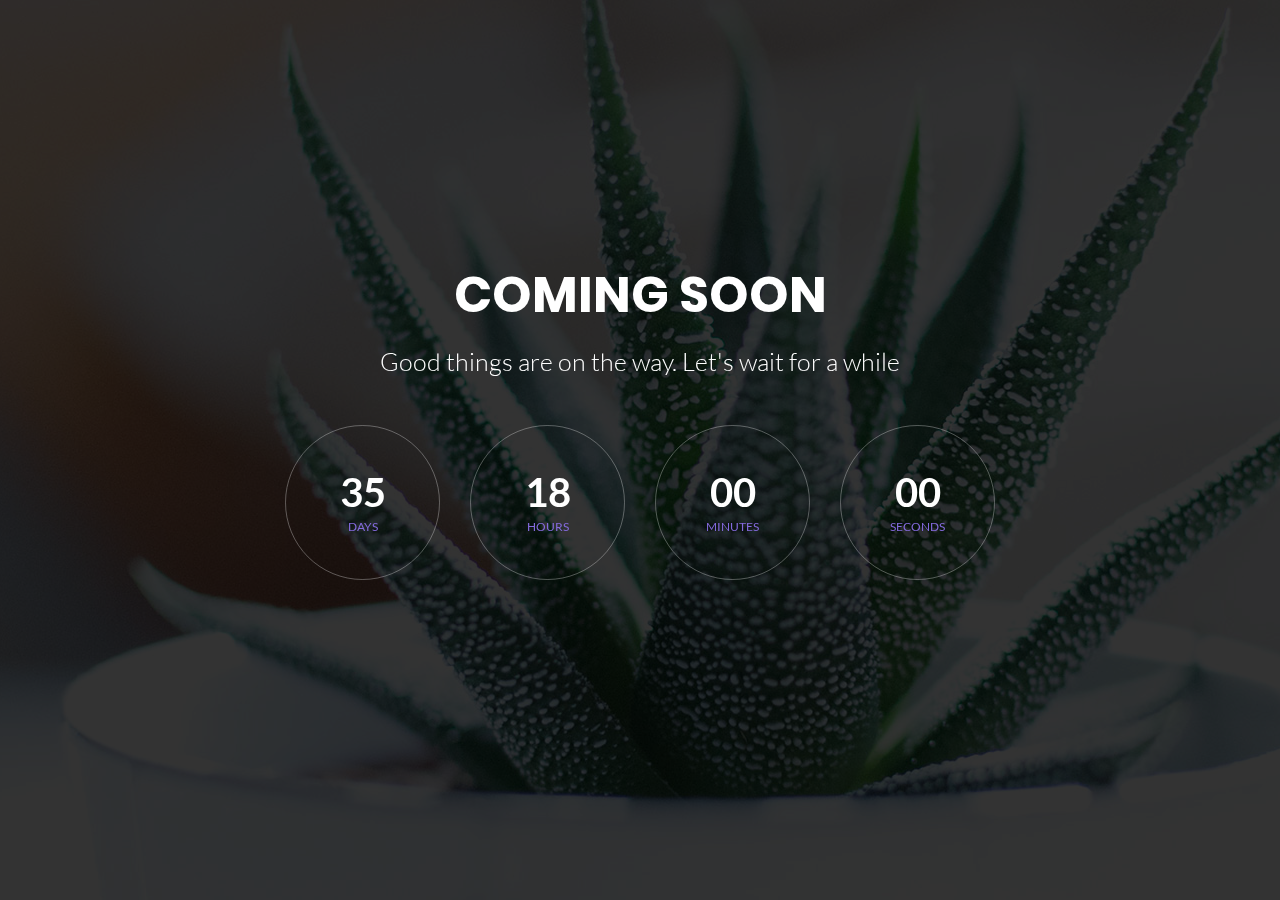
<file: index.html>
<!DOCTYPE html>
<html lang="en">
<head>
	<title>Razin Tailor</title>
	<meta charset="UTF-8">
	<meta name="viewport" content="width=device-width, initial-scale=1">
<!--===============================================================================================-->	
	<link rel="icon" type="image/png" href="images/icons/favicon.ico"/>
<!--===============================================================================================-->
	<link rel="stylesheet" type="text/css" href="vendor/bootstrap/css/bootstrap.min.css">
<!--===============================================================================================-->
	<link rel="stylesheet" type="text/css" href="fonts/font-awesome-4.7.0/css/font-awesome.min.css">
<!--===============================================================================================-->
	<link rel="stylesheet" type="text/css" href="vendor/animate/animate.css">
<!--===============================================================================================-->
	<link rel="stylesheet" type="text/css" href="vendor/select2/select2.min.css">
<!--===============================================================================================-->
	<link rel="stylesheet" type="text/css" href="css/util.css">
	<link rel="stylesheet" type="text/css" href="css/main.css">
<!--===============================================================================================-->
</head>
<body>
	
	<!--  -->
	<div class="simpleslide100">
		<div class="simpleslide100-item bg-img1" style="background-image: url('images/bg01.jpg');"></div>
		<div class="simpleslide100-item bg-img1" style="background-image: url('images/bg02.jpg');"></div>
		<div class="simpleslide100-item bg-img1" style="background-image: url('images/bg03.jpg');"></div>
	</div>

	<div class="size1 overlay1">
		<!--  -->
		<div class="size1 flex-col-c-m p-l-15 p-r-15 p-t-50 p-b-50">
			<h3 class="l1-txt1 txt-center p-b-25">
				Coming Soon
			</h3>

			<p class="m2-txt1 txt-center p-b-48">
				Good things are on the way. Let's wait for a while
			</p>

			<div class="flex-w flex-c-m cd100 p-b-33">
				<div class="flex-col-c-m size2 bor1 m-l-15 m-r-15 m-b-20">
					<span class="l2-txt1 p-b-9 days">35</span>
					<span class="s2-txt1">Days</span>
				</div>

				<div class="flex-col-c-m size2 bor1 m-l-15 m-r-15 m-b-20">
					<span class="l2-txt1 p-b-9 hours">17</span>
					<span class="s2-txt1">Hours</span>
				</div>

				<div class="flex-col-c-m size2 bor1 m-l-15 m-r-15 m-b-20">
					<span class="l2-txt1 p-b-9 minutes">50</span>
					<span class="s2-txt1">Minutes</span>
				</div>

				<div class="flex-col-c-m size2 bor1 m-l-15 m-r-15 m-b-20">
					<span class="l2-txt1 p-b-9 seconds">39</span>
					<span class="s2-txt1">Seconds</span>
				</div>
			</div>

			<!-- <form class="w-full flex-w flex-c-m validate-form">

				<div class="wrap-input100 validate-input where1" data-validate = "Valid email is required: ex@abc.xyz">
					<input class="input100 placeholder0 s2-txt2" type="text" name="email" placeholder="Enter Email Address">
					<span class="focus-input100"></span>
				</div>
				
				
				<button class="flex-c-m size3 s2-txt3 how-btn1 trans-04 where1">
					Subscribe
				</button>
			</form> -->
		</div>
	</div>



	

<!--===============================================================================================-->	
	<script src="vendor/jquery/jquery-3.2.1.min.js"></script>
<!--===============================================================================================-->
	<script src="vendor/bootstrap/js/popper.js"></script>
	<script src="vendor/bootstrap/js/bootstrap.min.js"></script>
<!--===============================================================================================-->
	<script src="vendor/select2/select2.min.js"></script>
<!--===============================================================================================-->
	<script src="vendor/countdowntime/moment.min.js"></script>
	<script src="vendor/countdowntime/moment-timezone.min.js"></script>
	<script src="vendor/countdowntime/moment-timezone-with-data.min.js"></script>
	<script src="vendor/countdowntime/countdowntime.js"></script>
	<script>
		$('.cd100').countdown100({
			/*Set Endtime here*/
			/*Endtime must be > current time*/
			endtimeYear: 0,
			endtimeMonth: 0,
			endtimeDate: 35,
			endtimeHours: 18,
			endtimeMinutes: 0,
			endtimeSeconds: 0,
			timeZone: "" 
			// ex:  timeZone: "America/New_York"
			//go to " http://momentjs.com/timezone/ " to get timezone
		});
	</script>
<!--===============================================================================================-->
	<script src="vendor/tilt/tilt.jquery.min.js"></script>
	<script >
		$('.js-tilt').tilt({
			scale: 1.1
		})
	</script>
<!--===============================================================================================-->
	<script src="js/main.js"></script>

</body>
</html>
</file>
<file: css/util.css>
/*//////////////////////////////////////////////////////////////////
[ REBOOT ]*/
*, *:before, *:after {
	margin: 0px; 
	padding: 0px; 
	-webkit-box-sizing: border-box;
	-moz-box-sizing: border-box;
	box-sizing: border-box;
}

body, html {
	font-family: Arial, sans-serif;
	font-size: 15px;
	color: #666666;

	height: 100%;
	background-color: #fff;
	-webkit-box-sizing: border-box;
	-moz-box-sizing: border-box;
	box-sizing: border-box;
}

/*---------------------------------------------*/
a:focus {outline: none;}
a:hover {text-decoration: none;}

/* ------------------------------------ */
h1,h2,h3,h4,h5,h6,p {margin: 0px;}

ul, li {
	margin: 0px;
	list-style-type: none;
}


/* ------------------------------------ */
input, textarea, label {
	display: block;
	outline: none;
	border: none;
}

/* ------------------------------------ */
button {
	outline: none;
	border: none;
	background: transparent;
	cursor: pointer;
}
button:focus {outline: none;}

iframe {border: none;}


/*//////////////////////////////////////////////////////////////////
[ FONT SIZE ]*/
.fs-1 {font-size: 1px;}
.fs-2 {font-size: 2px;}
.fs-3 {font-size: 3px;}
.fs-4 {font-size: 4px;}
.fs-5 {font-size: 5px;}
.fs-6 {font-size: 6px;}
.fs-7 {font-size: 7px;}
.fs-8 {font-size: 8px;}
.fs-9 {font-size: 9px;}
.fs-10 {font-size: 10px;}
.fs-11 {font-size: 11px;}
.fs-12 {font-size: 12px;}
.fs-13 {font-size: 13px;}
.fs-14 {font-size: 14px;}
.fs-15 {font-size: 15px;}
.fs-16 {font-size: 16px;}
.fs-17 {font-size: 17px;}
.fs-18 {font-size: 18px;}
.fs-19 {font-size: 19px;}
.fs-20 {font-size: 20px;}
.fs-21 {font-size: 21px;}
.fs-22 {font-size: 22px;}
.fs-23 {font-size: 23px;}
.fs-24 {font-size: 24px;}
.fs-25 {font-size: 25px;}
.fs-26 {font-size: 26px;}
.fs-27 {font-size: 27px;}
.fs-28 {font-size: 28px;}
.fs-29 {font-size: 29px;}
.fs-30 {font-size: 30px;}
.fs-31 {font-size: 31px;}
.fs-32 {font-size: 32px;}
.fs-33 {font-size: 33px;}
.fs-34 {font-size: 34px;}
.fs-35 {font-size: 35px;}
.fs-36 {font-size: 36px;}
.fs-37 {font-size: 37px;}
.fs-38 {font-size: 38px;}
.fs-39 {font-size: 39px;}
.fs-40 {font-size: 40px;}
.fs-41 {font-size: 41px;}
.fs-42 {font-size: 42px;}
.fs-43 {font-size: 43px;}
.fs-44 {font-size: 44px;}
.fs-45 {font-size: 45px;}
.fs-46 {font-size: 46px;}
.fs-47 {font-size: 47px;}
.fs-48 {font-size: 48px;}
.fs-49 {font-size: 49px;}
.fs-50 {font-size: 50px;}
.fs-51 {font-size: 51px;}
.fs-52 {font-size: 52px;}
.fs-53 {font-size: 53px;}
.fs-54 {font-size: 54px;}
.fs-55 {font-size: 55px;}
.fs-56 {font-size: 56px;}
.fs-57 {font-size: 57px;}
.fs-58 {font-size: 58px;}
.fs-59 {font-size: 59px;}
.fs-60 {font-size: 60px;}
.fs-61 {font-size: 61px;}
.fs-62 {font-size: 62px;}
.fs-63 {font-size: 63px;}
.fs-64 {font-size: 64px;}
.fs-65 {font-size: 65px;}
.fs-66 {font-size: 66px;}
.fs-67 {font-size: 67px;}
.fs-68 {font-size: 68px;}
.fs-69 {font-size: 69px;}
.fs-70 {font-size: 70px;}
.fs-71 {font-size: 71px;}
.fs-72 {font-size: 72px;}
.fs-73 {font-size: 73px;}
.fs-74 {font-size: 74px;}
.fs-75 {font-size: 75px;}
.fs-76 {font-size: 76px;}
.fs-77 {font-size: 77px;}
.fs-78 {font-size: 78px;}
.fs-79 {font-size: 79px;}
.fs-80 {font-size: 80px;}
.fs-81 {font-size: 81px;}
.fs-82 {font-size: 82px;}
.fs-83 {font-size: 83px;}
.fs-84 {font-size: 84px;}
.fs-85 {font-size: 85px;}
.fs-86 {font-size: 86px;}
.fs-87 {font-size: 87px;}
.fs-88 {font-size: 88px;}
.fs-89 {font-size: 89px;}
.fs-90 {font-size: 90px;}
.fs-91 {font-size: 91px;}
.fs-92 {font-size: 92px;}
.fs-93 {font-size: 93px;}
.fs-94 {font-size: 94px;}
.fs-95 {font-size: 95px;}
.fs-96 {font-size: 96px;}
.fs-97 {font-size: 97px;}
.fs-98 {font-size: 98px;}
.fs-99 {font-size: 99px;}
.fs-100 {font-size: 100px;}
.fs-101 {font-size: 101px;}
.fs-102 {font-size: 102px;}
.fs-103 {font-size: 103px;}
.fs-104 {font-size: 104px;}
.fs-105 {font-size: 105px;}
.fs-106 {font-size: 106px;}
.fs-107 {font-size: 107px;}
.fs-108 {font-size: 108px;}
.fs-109 {font-size: 109px;}
.fs-110 {font-size: 110px;}
.fs-111 {font-size: 111px;}
.fs-112 {font-size: 112px;}
.fs-113 {font-size: 113px;}
.fs-114 {font-size: 114px;}
.fs-115 {font-size: 115px;}
.fs-116 {font-size: 116px;}
.fs-117 {font-size: 117px;}
.fs-118 {font-size: 118px;}
.fs-119 {font-size: 119px;}
.fs-120 {font-size: 120px;}
.fs-121 {font-size: 121px;}
.fs-122 {font-size: 122px;}
.fs-123 {font-size: 123px;}
.fs-124 {font-size: 124px;}
.fs-125 {font-size: 125px;}
.fs-126 {font-size: 126px;}
.fs-127 {font-size: 127px;}
.fs-128 {font-size: 128px;}
.fs-129 {font-size: 129px;}
.fs-130 {font-size: 130px;}
.fs-131 {font-size: 131px;}
.fs-132 {font-size: 132px;}
.fs-133 {font-size: 133px;}
.fs-134 {font-size: 134px;}
.fs-135 {font-size: 135px;}
.fs-136 {font-size: 136px;}
.fs-137 {font-size: 137px;}
.fs-138 {font-size: 138px;}
.fs-139 {font-size: 139px;}
.fs-140 {font-size: 140px;}
.fs-141 {font-size: 141px;}
.fs-142 {font-size: 142px;}
.fs-143 {font-size: 143px;}
.fs-144 {font-size: 144px;}
.fs-145 {font-size: 145px;}
.fs-146 {font-size: 146px;}
.fs-147 {font-size: 147px;}
.fs-148 {font-size: 148px;}
.fs-149 {font-size: 149px;}
.fs-150 {font-size: 150px;}
.fs-151 {font-size: 151px;}
.fs-152 {font-size: 152px;}
.fs-153 {font-size: 153px;}
.fs-154 {font-size: 154px;}
.fs-155 {font-size: 155px;}
.fs-156 {font-size: 156px;}
.fs-157 {font-size: 157px;}
.fs-158 {font-size: 158px;}
.fs-159 {font-size: 159px;}
.fs-160 {font-size: 160px;}
.fs-161 {font-size: 161px;}
.fs-162 {font-size: 162px;}
.fs-163 {font-size: 163px;}
.fs-164 {font-size: 164px;}
.fs-165 {font-size: 165px;}
.fs-166 {font-size: 166px;}
.fs-167 {font-size: 167px;}
.fs-168 {font-size: 168px;}
.fs-169 {font-size: 169px;}
.fs-170 {font-size: 170px;}
.fs-171 {font-size: 171px;}
.fs-172 {font-size: 172px;}
.fs-173 {font-size: 173px;}
.fs-174 {font-size: 174px;}
.fs-175 {font-size: 175px;}
.fs-176 {font-size: 176px;}
.fs-177 {font-size: 177px;}
.fs-178 {font-size: 178px;}
.fs-179 {font-size: 179px;}
.fs-180 {font-size: 180px;}
.fs-181 {font-size: 181px;}
.fs-182 {font-size: 182px;}
.fs-183 {font-size: 183px;}
.fs-184 {font-size: 184px;}
.fs-185 {font-size: 185px;}
.fs-186 {font-size: 186px;}
.fs-187 {font-size: 187px;}
.fs-188 {font-size: 188px;}
.fs-189 {font-size: 189px;}
.fs-190 {font-size: 190px;}
.fs-191 {font-size: 191px;}
.fs-192 {font-size: 192px;}
.fs-193 {font-size: 193px;}
.fs-194 {font-size: 194px;}
.fs-195 {font-size: 195px;}
.fs-196 {font-size: 196px;}
.fs-197 {font-size: 197px;}
.fs-198 {font-size: 198px;}
.fs-199 {font-size: 199px;}
.fs-200 {font-size: 200px;}

/*//////////////////////////////////////////////////////////////////
[ PADDING ]*/
.p-t-0 {padding-top: 0px;}
.p-t-1 {padding-top: 1px;}
.p-t-2 {padding-top: 2px;}
.p-t-3 {padding-top: 3px;}
.p-t-4 {padding-top: 4px;}
.p-t-5 {padding-top: 5px;}
.p-t-6 {padding-top: 6px;}
.p-t-7 {padding-top: 7px;}
.p-t-8 {padding-top: 8px;}
.p-t-9 {padding-top: 9px;}
.p-t-10 {padding-top: 10px;}
.p-t-11 {padding-top: 11px;}
.p-t-12 {padding-top: 12px;}
.p-t-13 {padding-top: 13px;}
.p-t-14 {padding-top: 14px;}
.p-t-15 {padding-top: 15px;}
.p-t-16 {padding-top: 16px;}
.p-t-17 {padding-top: 17px;}
.p-t-18 {padding-top: 18px;}
.p-t-19 {padding-top: 19px;}
.p-t-20 {padding-top: 20px;}
.p-t-21 {padding-top: 21px;}
.p-t-22 {padding-top: 22px;}
.p-t-23 {padding-top: 23px;}
.p-t-24 {padding-top: 24px;}
.p-t-25 {padding-top: 25px;}
.p-t-26 {padding-top: 26px;}
.p-t-27 {padding-top: 27px;}
.p-t-28 {padding-top: 28px;}
.p-t-29 {padding-top: 29px;}
.p-t-30 {padding-top: 30px;}
.p-t-31 {padding-top: 31px;}
.p-t-32 {padding-top: 32px;}
.p-t-33 {padding-top: 33px;}
.p-t-34 {padding-top: 34px;}
.p-t-35 {padding-top: 35px;}
.p-t-36 {padding-top: 36px;}
.p-t-37 {padding-top: 37px;}
.p-t-38 {padding-top: 38px;}
.p-t-39 {padding-top: 39px;}
.p-t-40 {padding-top: 40px;}
.p-t-41 {padding-top: 41px;}
.p-t-42 {padding-top: 42px;}
.p-t-43 {padding-top: 43px;}
.p-t-44 {padding-top: 44px;}
.p-t-45 {padding-top: 45px;}
.p-t-46 {padding-top: 46px;}
.p-t-47 {padding-top: 47px;}
.p-t-48 {padding-top: 48px;}
.p-t-49 {padding-top: 49px;}
.p-t-50 {padding-top: 50px;}
.p-t-51 {padding-top: 51px;}
.p-t-52 {padding-top: 52px;}
.p-t-53 {padding-top: 53px;}
.p-t-54 {padding-top: 54px;}
.p-t-55 {padding-top: 55px;}
.p-t-56 {padding-top: 56px;}
.p-t-57 {padding-top: 57px;}
.p-t-58 {padding-top: 58px;}
.p-t-59 {padding-top: 59px;}
.p-t-60 {padding-top: 60px;}
.p-t-61 {padding-top: 61px;}
.p-t-62 {padding-top: 62px;}
.p-t-63 {padding-top: 63px;}
.p-t-64 {padding-top: 64px;}
.p-t-65 {padding-top: 65px;}
.p-t-66 {padding-top: 66px;}
.p-t-67 {padding-top: 67px;}
.p-t-68 {padding-top: 68px;}
.p-t-69 {padding-top: 69px;}
.p-t-70 {padding-top: 70px;}
.p-t-71 {padding-top: 71px;}
.p-t-72 {padding-top: 72px;}
.p-t-73 {padding-top: 73px;}
.p-t-74 {padding-top: 74px;}
.p-t-75 {padding-top: 75px;}
.p-t-76 {padding-top: 76px;}
.p-t-77 {padding-top: 77px;}
.p-t-78 {padding-top: 78px;}
.p-t-79 {padding-top: 79px;}
.p-t-80 {padding-top: 80px;}
.p-t-81 {padding-top: 81px;}
.p-t-82 {padding-top: 82px;}
.p-t-83 {padding-top: 83px;}
.p-t-84 {padding-top: 84px;}
.p-t-85 {padding-top: 85px;}
.p-t-86 {padding-top: 86px;}
.p-t-87 {padding-top: 87px;}
.p-t-88 {padding-top: 88px;}
.p-t-89 {padding-top: 89px;}
.p-t-90 {padding-top: 90px;}
.p-t-91 {padding-top: 91px;}
.p-t-92 {padding-top: 92px;}
.p-t-93 {padding-top: 93px;}
.p-t-94 {padding-top: 94px;}
.p-t-95 {padding-top: 95px;}
.p-t-96 {padding-top: 96px;}
.p-t-97 {padding-top: 97px;}
.p-t-98 {padding-top: 98px;}
.p-t-99 {padding-top: 99px;}
.p-t-100 {padding-top: 100px;}
.p-t-101 {padding-top: 101px;}
.p-t-102 {padding-top: 102px;}
.p-t-103 {padding-top: 103px;}
.p-t-104 {padding-top: 104px;}
.p-t-105 {padding-top: 105px;}
.p-t-106 {padding-top: 106px;}
.p-t-107 {padding-top: 107px;}
.p-t-108 {padding-top: 108px;}
.p-t-109 {padding-top: 109px;}
.p-t-110 {padding-top: 110px;}
.p-t-111 {padding-top: 111px;}
.p-t-112 {padding-top: 112px;}
.p-t-113 {padding-top: 113px;}
.p-t-114 {padding-top: 114px;}
.p-t-115 {padding-top: 115px;}
.p-t-116 {padding-top: 116px;}
.p-t-117 {padding-top: 117px;}
.p-t-118 {padding-top: 118px;}
.p-t-119 {padding-top: 119px;}
.p-t-120 {padding-top: 120px;}
.p-t-121 {padding-top: 121px;}
.p-t-122 {padding-top: 122px;}
.p-t-123 {padding-top: 123px;}
.p-t-124 {padding-top: 124px;}
.p-t-125 {padding-top: 125px;}
.p-t-126 {padding-top: 126px;}
.p-t-127 {padding-top: 127px;}
.p-t-128 {padding-top: 128px;}
.p-t-129 {padding-top: 129px;}
.p-t-130 {padding-top: 130px;}
.p-t-131 {padding-top: 131px;}
.p-t-132 {padding-top: 132px;}
.p-t-133 {padding-top: 133px;}
.p-t-134 {padding-top: 134px;}
.p-t-135 {padding-top: 135px;}
.p-t-136 {padding-top: 136px;}
.p-t-137 {padding-top: 137px;}
.p-t-138 {padding-top: 138px;}
.p-t-139 {padding-top: 139px;}
.p-t-140 {padding-top: 140px;}
.p-t-141 {padding-top: 141px;}
.p-t-142 {padding-top: 142px;}
.p-t-143 {padding-top: 143px;}
.p-t-144 {padding-top: 144px;}
.p-t-145 {padding-top: 145px;}
.p-t-146 {padding-top: 146px;}
.p-t-147 {padding-top: 147px;}
.p-t-148 {padding-top: 148px;}
.p-t-149 {padding-top: 149px;}
.p-t-150 {padding-top: 150px;}
.p-t-151 {padding-top: 151px;}
.p-t-152 {padding-top: 152px;}
.p-t-153 {padding-top: 153px;}
.p-t-154 {padding-top: 154px;}
.p-t-155 {padding-top: 155px;}
.p-t-156 {padding-top: 156px;}
.p-t-157 {padding-top: 157px;}
.p-t-158 {padding-top: 158px;}
.p-t-159 {padding-top: 159px;}
.p-t-160 {padding-top: 160px;}
.p-t-161 {padding-top: 161px;}
.p-t-162 {padding-top: 162px;}
.p-t-163 {padding-top: 163px;}
.p-t-164 {padding-top: 164px;}
.p-t-165 {padding-top: 165px;}
.p-t-166 {padding-top: 166px;}
.p-t-167 {padding-top: 167px;}
.p-t-168 {padding-top: 168px;}
.p-t-169 {padding-top: 169px;}
.p-t-170 {padding-top: 170px;}
.p-t-171 {padding-top: 171px;}
.p-t-172 {padding-top: 172px;}
.p-t-173 {padding-top: 173px;}
.p-t-174 {padding-top: 174px;}
.p-t-175 {padding-top: 175px;}
.p-t-176 {padding-top: 176px;}
.p-t-177 {padding-top: 177px;}
.p-t-178 {padding-top: 178px;}
.p-t-179 {padding-top: 179px;}
.p-t-180 {padding-top: 180px;}
.p-t-181 {padding-top: 181px;}
.p-t-182 {padding-top: 182px;}
.p-t-183 {padding-top: 183px;}
.p-t-184 {padding-top: 184px;}
.p-t-185 {padding-top: 185px;}
.p-t-186 {padding-top: 186px;}
.p-t-187 {padding-top: 187px;}
.p-t-188 {padding-top: 188px;}
.p-t-189 {padding-top: 189px;}
.p-t-190 {padding-top: 190px;}
.p-t-191 {padding-top: 191px;}
.p-t-192 {padding-top: 192px;}
.p-t-193 {padding-top: 193px;}
.p-t-194 {padding-top: 194px;}
.p-t-195 {padding-top: 195px;}
.p-t-196 {padding-top: 196px;}
.p-t-197 {padding-top: 197px;}
.p-t-198 {padding-top: 198px;}
.p-t-199 {padding-top: 199px;}
.p-t-200 {padding-top: 200px;}
.p-t-201 {padding-top: 201px;}
.p-t-202 {padding-top: 202px;}
.p-t-203 {padding-top: 203px;}
.p-t-204 {padding-top: 204px;}
.p-t-205 {padding-top: 205px;}
.p-t-206 {padding-top: 206px;}
.p-t-207 {padding-top: 207px;}
.p-t-208 {padding-top: 208px;}
.p-t-209 {padding-top: 209px;}
.p-t-210 {padding-top: 210px;}
.p-t-211 {padding-top: 211px;}
.p-t-212 {padding-top: 212px;}
.p-t-213 {padding-top: 213px;}
.p-t-214 {padding-top: 214px;}
.p-t-215 {padding-top: 215px;}
.p-t-216 {padding-top: 216px;}
.p-t-217 {padding-top: 217px;}
.p-t-218 {padding-top: 218px;}
.p-t-219 {padding-top: 219px;}
.p-t-220 {padding-top: 220px;}
.p-t-221 {padding-top: 221px;}
.p-t-222 {padding-top: 222px;}
.p-t-223 {padding-top: 223px;}
.p-t-224 {padding-top: 224px;}
.p-t-225 {padding-top: 225px;}
.p-t-226 {padding-top: 226px;}
.p-t-227 {padding-top: 227px;}
.p-t-228 {padding-top: 228px;}
.p-t-229 {padding-top: 229px;}
.p-t-230 {padding-top: 230px;}
.p-t-231 {padding-top: 231px;}
.p-t-232 {padding-top: 232px;}
.p-t-233 {padding-top: 233px;}
.p-t-234 {padding-top: 234px;}
.p-t-235 {padding-top: 235px;}
.p-t-236 {padding-top: 236px;}
.p-t-237 {padding-top: 237px;}
.p-t-238 {padding-top: 238px;}
.p-t-239 {padding-top: 239px;}
.p-t-240 {padding-top: 240px;}
.p-t-241 {padding-top: 241px;}
.p-t-242 {padding-top: 242px;}
.p-t-243 {padding-top: 243px;}
.p-t-244 {padding-top: 244px;}
.p-t-245 {padding-top: 245px;}
.p-t-246 {padding-top: 246px;}
.p-t-247 {padding-top: 247px;}
.p-t-248 {padding-top: 248px;}
.p-t-249 {padding-top: 249px;}
.p-t-250 {padding-top: 250px;}
.p-b-0 {padding-bottom: 0px;}
.p-b-1 {padding-bottom: 1px;}
.p-b-2 {padding-bottom: 2px;}
.p-b-3 {padding-bottom: 3px;}
.p-b-4 {padding-bottom: 4px;}
.p-b-5 {padding-bottom: 5px;}
.p-b-6 {padding-bottom: 6px;}
.p-b-7 {padding-bottom: 7px;}
.p-b-8 {padding-bottom: 8px;}
.p-b-9 {padding-bottom: 9px;}
.p-b-10 {padding-bottom: 10px;}
.p-b-11 {padding-bottom: 11px;}
.p-b-12 {padding-bottom: 12px;}
.p-b-13 {padding-bottom: 13px;}
.p-b-14 {padding-bottom: 14px;}
.p-b-15 {padding-bottom: 15px;}
.p-b-16 {padding-bottom: 16px;}
.p-b-17 {padding-bottom: 17px;}
.p-b-18 {padding-bottom: 18px;}
.p-b-19 {padding-bottom: 19px;}
.p-b-20 {padding-bottom: 20px;}
.p-b-21 {padding-bottom: 21px;}
.p-b-22 {padding-bottom: 22px;}
.p-b-23 {padding-bottom: 23px;}
.p-b-24 {padding-bottom: 24px;}
.p-b-25 {padding-bottom: 25px;}
.p-b-26 {padding-bottom: 26px;}
.p-b-27 {padding-bottom: 27px;}
.p-b-28 {padding-bottom: 28px;}
.p-b-29 {padding-bottom: 29px;}
.p-b-30 {padding-bottom: 30px;}
.p-b-31 {padding-bottom: 31px;}
.p-b-32 {padding-bottom: 32px;}
.p-b-33 {padding-bottom: 33px;}
.p-b-34 {padding-bottom: 34px;}
.p-b-35 {padding-bottom: 35px;}
.p-b-36 {padding-bottom: 36px;}
.p-b-37 {padding-bottom: 37px;}
.p-b-38 {padding-bottom: 38px;}
.p-b-39 {padding-bottom: 39px;}
.p-b-40 {padding-bottom: 40px;}
.p-b-41 {padding-bottom: 41px;}
.p-b-42 {padding-bottom: 42px;}
.p-b-43 {padding-bottom: 43px;}
.p-b-44 {padding-bottom: 44px;}
.p-b-45 {padding-bottom: 45px;}
.p-b-46 {padding-bottom: 46px;}
.p-b-47 {padding-bottom: 47px;}
.p-b-48 {padding-bottom: 48px;}
.p-b-49 {padding-bottom: 49px;}
.p-b-50 {padding-bottom: 50px;}
.p-b-51 {padding-bottom: 51px;}
.p-b-52 {padding-bottom: 52px;}
.p-b-53 {padding-bottom: 53px;}
.p-b-54 {padding-bottom: 54px;}
.p-b-55 {padding-bottom: 55px;}
.p-b-56 {padding-bottom: 56px;}
.p-b-57 {padding-bottom: 57px;}
.p-b-58 {padding-bottom: 58px;}
.p-b-59 {padding-bottom: 59px;}
.p-b-60 {padding-bottom: 60px;}
.p-b-61 {padding-bottom: 61px;}
.p-b-62 {padding-bottom: 62px;}
.p-b-63 {padding-bottom: 63px;}
.p-b-64 {padding-bottom: 64px;}
.p-b-65 {padding-bottom: 65px;}
.p-b-66 {padding-bottom: 66px;}
.p-b-67 {padding-bottom: 67px;}
.p-b-68 {padding-bottom: 68px;}
.p-b-69 {padding-bottom: 69px;}
.p-b-70 {padding-bottom: 70px;}
.p-b-71 {padding-bottom: 71px;}
.p-b-72 {padding-bottom: 72px;}
.p-b-73 {padding-bottom: 73px;}
.p-b-74 {padding-bottom: 74px;}
.p-b-75 {padding-bottom: 75px;}
.p-b-76 {padding-bottom: 76px;}
.p-b-77 {padding-bottom: 77px;}
.p-b-78 {padding-bottom: 78px;}
.p-b-79 {padding-bottom: 79px;}
.p-b-80 {padding-bottom: 80px;}
.p-b-81 {padding-bottom: 81px;}
.p-b-82 {padding-bottom: 82px;}
.p-b-83 {padding-bottom: 83px;}
.p-b-84 {padding-bottom: 84px;}
.p-b-85 {padding-bottom: 85px;}
.p-b-86 {padding-bottom: 86px;}
.p-b-87 {padding-bottom: 87px;}
.p-b-88 {padding-bottom: 88px;}
.p-b-89 {padding-bottom: 89px;}
.p-b-90 {padding-bottom: 90px;}
.p-b-91 {padding-bottom: 91px;}
.p-b-92 {padding-bottom: 92px;}
.p-b-93 {padding-bottom: 93px;}
.p-b-94 {padding-bottom: 94px;}
.p-b-95 {padding-bottom: 95px;}
.p-b-96 {padding-bottom: 96px;}
.p-b-97 {padding-bottom: 97px;}
.p-b-98 {padding-bottom: 98px;}
.p-b-99 {padding-bottom: 99px;}
.p-b-100 {padding-bottom: 100px;}
.p-b-101 {padding-bottom: 101px;}
.p-b-102 {padding-bottom: 102px;}
.p-b-103 {padding-bottom: 103px;}
.p-b-104 {padding-bottom: 104px;}
.p-b-105 {padding-bottom: 105px;}
.p-b-106 {padding-bottom: 106px;}
.p-b-107 {padding-bottom: 107px;}
.p-b-108 {padding-bottom: 108px;}
.p-b-109 {padding-bottom: 109px;}
.p-b-110 {padding-bottom: 110px;}
.p-b-111 {padding-bottom: 111px;}
.p-b-112 {padding-bottom: 112px;}
.p-b-113 {padding-bottom: 113px;}
.p-b-114 {padding-bottom: 114px;}
.p-b-115 {padding-bottom: 115px;}
.p-b-116 {padding-bottom: 116px;}
.p-b-117 {padding-bottom: 117px;}
.p-b-118 {padding-bottom: 118px;}
.p-b-119 {padding-bottom: 119px;}
.p-b-120 {padding-bottom: 120px;}
.p-b-121 {padding-bottom: 121px;}
.p-b-122 {padding-bottom: 122px;}
.p-b-123 {padding-bottom: 123px;}
.p-b-124 {padding-bottom: 124px;}
.p-b-125 {padding-bottom: 125px;}
.p-b-126 {padding-bottom: 126px;}
.p-b-127 {padding-bottom: 127px;}
.p-b-128 {padding-bottom: 128px;}
.p-b-129 {padding-bottom: 129px;}
.p-b-130 {padding-bottom: 130px;}
.p-b-131 {padding-bottom: 131px;}
.p-b-132 {padding-bottom: 132px;}
.p-b-133 {padding-bottom: 133px;}
.p-b-134 {padding-bottom: 134px;}
.p-b-135 {padding-bottom: 135px;}
.p-b-136 {padding-bottom: 136px;}
.p-b-137 {padding-bottom: 137px;}
.p-b-138 {padding-bottom: 138px;}
.p-b-139 {padding-bottom: 139px;}
.p-b-140 {padding-bottom: 140px;}
.p-b-141 {padding-bottom: 141px;}
.p-b-142 {padding-bottom: 142px;}
.p-b-143 {padding-bottom: 143px;}
.p-b-144 {padding-bottom: 144px;}
.p-b-145 {padding-bottom: 145px;}
.p-b-146 {padding-bottom: 146px;}
.p-b-147 {padding-bottom: 147px;}
.p-b-148 {padding-bottom: 148px;}
.p-b-149 {padding-bottom: 149px;}
.p-b-150 {padding-bottom: 150px;}
.p-b-151 {padding-bottom: 151px;}
.p-b-152 {padding-bottom: 152px;}
.p-b-153 {padding-bottom: 153px;}
.p-b-154 {padding-bottom: 154px;}
.p-b-155 {padding-bottom: 155px;}
.p-b-156 {padding-bottom: 156px;}
.p-b-157 {padding-bottom: 157px;}
.p-b-158 {padding-bottom: 158px;}
.p-b-159 {padding-bottom: 159px;}
.p-b-160 {padding-bottom: 160px;}
.p-b-161 {padding-bottom: 161px;}
.p-b-162 {padding-bottom: 162px;}
.p-b-163 {padding-bottom: 163px;}
.p-b-164 {padding-bottom: 164px;}
.p-b-165 {padding-bottom: 165px;}
.p-b-166 {padding-bottom: 166px;}
.p-b-167 {padding-bottom: 167px;}
.p-b-168 {padding-bottom: 168px;}
.p-b-169 {padding-bottom: 169px;}
.p-b-170 {padding-bottom: 170px;}
.p-b-171 {padding-bottom: 171px;}
.p-b-172 {padding-bottom: 172px;}
.p-b-173 {padding-bottom: 173px;}
.p-b-174 {padding-bottom: 174px;}
.p-b-175 {padding-bottom: 175px;}
.p-b-176 {padding-bottom: 176px;}
.p-b-177 {padding-bottom: 177px;}
.p-b-178 {padding-bottom: 178px;}
.p-b-179 {padding-bottom: 179px;}
.p-b-180 {padding-bottom: 180px;}
.p-b-181 {padding-bottom: 181px;}
.p-b-182 {padding-bottom: 182px;}
.p-b-183 {padding-bottom: 183px;}
.p-b-184 {padding-bottom: 184px;}
.p-b-185 {padding-bottom: 185px;}
.p-b-186 {padding-bottom: 186px;}
.p-b-187 {padding-bottom: 187px;}
.p-b-188 {padding-bottom: 188px;}
.p-b-189 {padding-bottom: 189px;}
.p-b-190 {padding-bottom: 190px;}
.p-b-191 {padding-bottom: 191px;}
.p-b-192 {padding-bottom: 192px;}
.p-b-193 {padding-bottom: 193px;}
.p-b-194 {padding-bottom: 194px;}
.p-b-195 {padding-bottom: 195px;}
.p-b-196 {padding-bottom: 196px;}
.p-b-197 {padding-bottom: 197px;}
.p-b-198 {padding-bottom: 198px;}
.p-b-199 {padding-bottom: 199px;}
.p-b-200 {padding-bottom: 200px;}
.p-b-201 {padding-bottom: 201px;}
.p-b-202 {padding-bottom: 202px;}
.p-b-203 {padding-bottom: 203px;}
.p-b-204 {padding-bottom: 204px;}
.p-b-205 {padding-bottom: 205px;}
.p-b-206 {padding-bottom: 206px;}
.p-b-207 {padding-bottom: 207px;}
.p-b-208 {padding-bottom: 208px;}
.p-b-209 {padding-bottom: 209px;}
.p-b-210 {padding-bottom: 210px;}
.p-b-211 {padding-bottom: 211px;}
.p-b-212 {padding-bottom: 212px;}
.p-b-213 {padding-bottom: 213px;}
.p-b-214 {padding-bottom: 214px;}
.p-b-215 {padding-bottom: 215px;}
.p-b-216 {padding-bottom: 216px;}
.p-b-217 {padding-bottom: 217px;}
.p-b-218 {padding-bottom: 218px;}
.p-b-219 {padding-bottom: 219px;}
.p-b-220 {padding-bottom: 220px;}
.p-b-221 {padding-bottom: 221px;}
.p-b-222 {padding-bottom: 222px;}
.p-b-223 {padding-bottom: 223px;}
.p-b-224 {padding-bottom: 224px;}
.p-b-225 {padding-bottom: 225px;}
.p-b-226 {padding-bottom: 226px;}
.p-b-227 {padding-bottom: 227px;}
.p-b-228 {padding-bottom: 228px;}
.p-b-229 {padding-bottom: 229px;}
.p-b-230 {padding-bottom: 230px;}
.p-b-231 {padding-bottom: 231px;}
.p-b-232 {padding-bottom: 232px;}
.p-b-233 {padding-bottom: 233px;}
.p-b-234 {padding-bottom: 234px;}
.p-b-235 {padding-bottom: 235px;}
.p-b-236 {padding-bottom: 236px;}
.p-b-237 {padding-bottom: 237px;}
.p-b-238 {padding-bottom: 238px;}
.p-b-239 {padding-bottom: 239px;}
.p-b-240 {padding-bottom: 240px;}
.p-b-241 {padding-bottom: 241px;}
.p-b-242 {padding-bottom: 242px;}
.p-b-243 {padding-bottom: 243px;}
.p-b-244 {padding-bottom: 244px;}
.p-b-245 {padding-bottom: 245px;}
.p-b-246 {padding-bottom: 246px;}
.p-b-247 {padding-bottom: 247px;}
.p-b-248 {padding-bottom: 248px;}
.p-b-249 {padding-bottom: 249px;}
.p-b-250 {padding-bottom: 250px;}
.p-l-0 {padding-left: 0px;}
.p-l-1 {padding-left: 1px;}
.p-l-2 {padding-left: 2px;}
.p-l-3 {padding-left: 3px;}
.p-l-4 {padding-left: 4px;}
.p-l-5 {padding-left: 5px;}
.p-l-6 {padding-left: 6px;}
.p-l-7 {padding-left: 7px;}
.p-l-8 {padding-left: 8px;}
.p-l-9 {padding-left: 9px;}
.p-l-10 {padding-left: 10px;}
.p-l-11 {padding-left: 11px;}
.p-l-12 {padding-left: 12px;}
.p-l-13 {padding-left: 13px;}
.p-l-14 {padding-left: 14px;}
.p-l-15 {padding-left: 15px;}
.p-l-16 {padding-left: 16px;}
.p-l-17 {padding-left: 17px;}
.p-l-18 {padding-left: 18px;}
.p-l-19 {padding-left: 19px;}
.p-l-20 {padding-left: 20px;}
.p-l-21 {padding-left: 21px;}
.p-l-22 {padding-left: 22px;}
.p-l-23 {padding-left: 23px;}
.p-l-24 {padding-left: 24px;}
.p-l-25 {padding-left: 25px;}
.p-l-26 {padding-left: 26px;}
.p-l-27 {padding-left: 27px;}
.p-l-28 {padding-left: 28px;}
.p-l-29 {padding-left: 29px;}
.p-l-30 {padding-left: 30px;}
.p-l-31 {padding-left: 31px;}
.p-l-32 {padding-left: 32px;}
.p-l-33 {padding-left: 33px;}
.p-l-34 {padding-left: 34px;}
.p-l-35 {padding-left: 35px;}
.p-l-36 {padding-left: 36px;}
.p-l-37 {padding-left: 37px;}
.p-l-38 {padding-left: 38px;}
.p-l-39 {padding-left: 39px;}
.p-l-40 {padding-left: 40px;}
.p-l-41 {padding-left: 41px;}
.p-l-42 {padding-left: 42px;}
.p-l-43 {padding-left: 43px;}
.p-l-44 {padding-left: 44px;}
.p-l-45 {padding-left: 45px;}
.p-l-46 {padding-left: 46px;}
.p-l-47 {padding-left: 47px;}
.p-l-48 {padding-left: 48px;}
.p-l-49 {padding-left: 49px;}
.p-l-50 {padding-left: 50px;}
.p-l-51 {padding-left: 51px;}
.p-l-52 {padding-left: 52px;}
.p-l-53 {padding-left: 53px;}
.p-l-54 {padding-left: 54px;}
.p-l-55 {padding-left: 55px;}
.p-l-56 {padding-left: 56px;}
.p-l-57 {padding-left: 57px;}
.p-l-58 {padding-left: 58px;}
.p-l-59 {padding-left: 59px;}
.p-l-60 {padding-left: 60px;}
.p-l-61 {padding-left: 61px;}
.p-l-62 {padding-left: 62px;}
.p-l-63 {padding-left: 63px;}
.p-l-64 {padding-left: 64px;}
.p-l-65 {padding-left: 65px;}
.p-l-66 {padding-left: 66px;}
.p-l-67 {padding-left: 67px;}
.p-l-68 {padding-left: 68px;}
.p-l-69 {padding-left: 69px;}
.p-l-70 {padding-left: 70px;}
.p-l-71 {padding-left: 71px;}
.p-l-72 {padding-left: 72px;}
.p-l-73 {padding-left: 73px;}
.p-l-74 {padding-left: 74px;}
.p-l-75 {padding-left: 75px;}
.p-l-76 {padding-left: 76px;}
.p-l-77 {padding-left: 77px;}
.p-l-78 {padding-left: 78px;}
.p-l-79 {padding-left: 79px;}
.p-l-80 {padding-left: 80px;}
.p-l-81 {padding-left: 81px;}
.p-l-82 {padding-left: 82px;}
.p-l-83 {padding-left: 83px;}
.p-l-84 {padding-left: 84px;}
.p-l-85 {padding-left: 85px;}
.p-l-86 {padding-left: 86px;}
.p-l-87 {padding-left: 87px;}
.p-l-88 {padding-left: 88px;}
.p-l-89 {padding-left: 89px;}
.p-l-90 {padding-left: 90px;}
.p-l-91 {padding-left: 91px;}
.p-l-92 {padding-left: 92px;}
.p-l-93 {padding-left: 93px;}
.p-l-94 {padding-left: 94px;}
.p-l-95 {padding-left: 95px;}
.p-l-96 {padding-left: 96px;}
.p-l-97 {padding-left: 97px;}
.p-l-98 {padding-left: 98px;}
.p-l-99 {padding-left: 99px;}
.p-l-100 {padding-left: 100px;}
.p-l-101 {padding-left: 101px;}
.p-l-102 {padding-left: 102px;}
.p-l-103 {padding-left: 103px;}
.p-l-104 {padding-left: 104px;}
.p-l-105 {padding-left: 105px;}
.p-l-106 {padding-left: 106px;}
.p-l-107 {padding-left: 107px;}
.p-l-108 {padding-left: 108px;}
.p-l-109 {padding-left: 109px;}
.p-l-110 {padding-left: 110px;}
.p-l-111 {padding-left: 111px;}
.p-l-112 {padding-left: 112px;}
.p-l-113 {padding-left: 113px;}
.p-l-114 {padding-left: 114px;}
.p-l-115 {padding-left: 115px;}
.p-l-116 {padding-left: 116px;}
.p-l-117 {padding-left: 117px;}
.p-l-118 {padding-left: 118px;}
.p-l-119 {padding-left: 119px;}
.p-l-120 {padding-left: 120px;}
.p-l-121 {padding-left: 121px;}
.p-l-122 {padding-left: 122px;}
.p-l-123 {padding-left: 123px;}
.p-l-124 {padding-left: 124px;}
.p-l-125 {padding-left: 125px;}
.p-l-126 {padding-left: 126px;}
.p-l-127 {padding-left: 127px;}
.p-l-128 {padding-left: 128px;}
.p-l-129 {padding-left: 129px;}
.p-l-130 {padding-left: 130px;}
.p-l-131 {padding-left: 131px;}
.p-l-132 {padding-left: 132px;}
.p-l-133 {padding-left: 133px;}
.p-l-134 {padding-left: 134px;}
.p-l-135 {padding-left: 135px;}
.p-l-136 {padding-left: 136px;}
.p-l-137 {padding-left: 137px;}
.p-l-138 {padding-left: 138px;}
.p-l-139 {padding-left: 139px;}
.p-l-140 {padding-left: 140px;}
.p-l-141 {padding-left: 141px;}
.p-l-142 {padding-left: 142px;}
.p-l-143 {padding-left: 143px;}
.p-l-144 {padding-left: 144px;}
.p-l-145 {padding-left: 145px;}
.p-l-146 {padding-left: 146px;}
.p-l-147 {padding-left: 147px;}
.p-l-148 {padding-left: 148px;}
.p-l-149 {padding-left: 149px;}
.p-l-150 {padding-left: 150px;}
.p-l-151 {padding-left: 151px;}
.p-l-152 {padding-left: 152px;}
.p-l-153 {padding-left: 153px;}
.p-l-154 {padding-left: 154px;}
.p-l-155 {padding-left: 155px;}
.p-l-156 {padding-left: 156px;}
.p-l-157 {padding-left: 157px;}
.p-l-158 {padding-left: 158px;}
.p-l-159 {padding-left: 159px;}
.p-l-160 {padding-left: 160px;}
.p-l-161 {padding-left: 161px;}
.p-l-162 {padding-left: 162px;}
.p-l-163 {padding-left: 163px;}
.p-l-164 {padding-left: 164px;}
.p-l-165 {padding-left: 165px;}
.p-l-166 {padding-left: 166px;}
.p-l-167 {padding-left: 167px;}
.p-l-168 {padding-left: 168px;}
.p-l-169 {padding-left: 169px;}
.p-l-170 {padding-left: 170px;}
.p-l-171 {padding-left: 171px;}
.p-l-172 {padding-left: 172px;}
.p-l-173 {padding-left: 173px;}
.p-l-174 {padding-left: 174px;}
.p-l-175 {padding-left: 175px;}
.p-l-176 {padding-left: 176px;}
.p-l-177 {padding-left: 177px;}
.p-l-178 {padding-left: 178px;}
.p-l-179 {padding-left: 179px;}
.p-l-180 {padding-left: 180px;}
.p-l-181 {padding-left: 181px;}
.p-l-182 {padding-left: 182px;}
.p-l-183 {padding-left: 183px;}
.p-l-184 {padding-left: 184px;}
.p-l-185 {padding-left: 185px;}
.p-l-186 {padding-left: 186px;}
.p-l-187 {padding-left: 187px;}
.p-l-188 {padding-left: 188px;}
.p-l-189 {padding-left: 189px;}
.p-l-190 {padding-left: 190px;}
.p-l-191 {padding-left: 191px;}
.p-l-192 {padding-left: 192px;}
.p-l-193 {padding-left: 193px;}
.p-l-194 {padding-left: 194px;}
.p-l-195 {padding-left: 195px;}
.p-l-196 {padding-left: 196px;}
.p-l-197 {padding-left: 197px;}
.p-l-198 {padding-left: 198px;}
.p-l-199 {padding-left: 199px;}
.p-l-200 {padding-left: 200px;}
.p-l-201 {padding-left: 201px;}
.p-l-202 {padding-left: 202px;}
.p-l-203 {padding-left: 203px;}
.p-l-204 {padding-left: 204px;}
.p-l-205 {padding-left: 205px;}
.p-l-206 {padding-left: 206px;}
.p-l-207 {padding-left: 207px;}
.p-l-208 {padding-left: 208px;}
.p-l-209 {padding-left: 209px;}
.p-l-210 {padding-left: 210px;}
.p-l-211 {padding-left: 211px;}
.p-l-212 {padding-left: 212px;}
.p-l-213 {padding-left: 213px;}
.p-l-214 {padding-left: 214px;}
.p-l-215 {padding-left: 215px;}
.p-l-216 {padding-left: 216px;}
.p-l-217 {padding-left: 217px;}
.p-l-218 {padding-left: 218px;}
.p-l-219 {padding-left: 219px;}
.p-l-220 {padding-left: 220px;}
.p-l-221 {padding-left: 221px;}
.p-l-222 {padding-left: 222px;}
.p-l-223 {padding-left: 223px;}
.p-l-224 {padding-left: 224px;}
.p-l-225 {padding-left: 225px;}
.p-l-226 {padding-left: 226px;}
.p-l-227 {padding-left: 227px;}
.p-l-228 {padding-left: 228px;}
.p-l-229 {padding-left: 229px;}
.p-l-230 {padding-left: 230px;}
.p-l-231 {padding-left: 231px;}
.p-l-232 {padding-left: 232px;}
.p-l-233 {padding-left: 233px;}
.p-l-234 {padding-left: 234px;}
.p-l-235 {padding-left: 235px;}
.p-l-236 {padding-left: 236px;}
.p-l-237 {padding-left: 237px;}
.p-l-238 {padding-left: 238px;}
.p-l-239 {padding-left: 239px;}
.p-l-240 {padding-left: 240px;}
.p-l-241 {padding-left: 241px;}
.p-l-242 {padding-left: 242px;}
.p-l-243 {padding-left: 243px;}
.p-l-244 {padding-left: 244px;}
.p-l-245 {padding-left: 245px;}
.p-l-246 {padding-left: 246px;}
.p-l-247 {padding-left: 247px;}
.p-l-248 {padding-left: 248px;}
.p-l-249 {padding-left: 249px;}
.p-l-250 {padding-left: 250px;}
.p-r-0 {padding-right: 0px;}
.p-r-1 {padding-right: 1px;}
.p-r-2 {padding-right: 2px;}
.p-r-3 {padding-right: 3px;}
.p-r-4 {padding-right: 4px;}
.p-r-5 {padding-right: 5px;}
.p-r-6 {padding-right: 6px;}
.p-r-7 {padding-right: 7px;}
.p-r-8 {padding-right: 8px;}
.p-r-9 {padding-right: 9px;}
.p-r-10 {padding-right: 10px;}
.p-r-11 {padding-right: 11px;}
.p-r-12 {padding-right: 12px;}
.p-r-13 {padding-right: 13px;}
.p-r-14 {padding-right: 14px;}
.p-r-15 {padding-right: 15px;}
.p-r-16 {padding-right: 16px;}
.p-r-17 {padding-right: 17px;}
.p-r-18 {padding-right: 18px;}
.p-r-19 {padding-right: 19px;}
.p-r-20 {padding-right: 20px;}
.p-r-21 {padding-right: 21px;}
.p-r-22 {padding-right: 22px;}
.p-r-23 {padding-right: 23px;}
.p-r-24 {padding-right: 24px;}
.p-r-25 {padding-right: 25px;}
.p-r-26 {padding-right: 26px;}
.p-r-27 {padding-right: 27px;}
.p-r-28 {padding-right: 28px;}
.p-r-29 {padding-right: 29px;}
.p-r-30 {padding-right: 30px;}
.p-r-31 {padding-right: 31px;}
.p-r-32 {padding-right: 32px;}
.p-r-33 {padding-right: 33px;}
.p-r-34 {padding-right: 34px;}
.p-r-35 {padding-right: 35px;}
.p-r-36 {padding-right: 36px;}
.p-r-37 {padding-right: 37px;}
.p-r-38 {padding-right: 38px;}
.p-r-39 {padding-right: 39px;}
.p-r-40 {padding-right: 40px;}
.p-r-41 {padding-right: 41px;}
.p-r-42 {padding-right: 42px;}
.p-r-43 {padding-right: 43px;}
.p-r-44 {padding-right: 44px;}
.p-r-45 {padding-right: 45px;}
.p-r-46 {padding-right: 46px;}
.p-r-47 {padding-right: 47px;}
.p-r-48 {padding-right: 48px;}
.p-r-49 {padding-right: 49px;}
.p-r-50 {padding-right: 50px;}
.p-r-51 {padding-right: 51px;}
.p-r-52 {padding-right: 52px;}
.p-r-53 {padding-right: 53px;}
.p-r-54 {padding-right: 54px;}
.p-r-55 {padding-right: 55px;}
.p-r-56 {padding-right: 56px;}
.p-r-57 {padding-right: 57px;}
.p-r-58 {padding-right: 58px;}
.p-r-59 {padding-right: 59px;}
.p-r-60 {padding-right: 60px;}
.p-r-61 {padding-right: 61px;}
.p-r-62 {padding-right: 62px;}
.p-r-63 {padding-right: 63px;}
.p-r-64 {padding-right: 64px;}
.p-r-65 {padding-right: 65px;}
.p-r-66 {padding-right: 66px;}
.p-r-67 {padding-right: 67px;}
.p-r-68 {padding-right: 68px;}
.p-r-69 {padding-right: 69px;}
.p-r-70 {padding-right: 70px;}
.p-r-71 {padding-right: 71px;}
.p-r-72 {padding-right: 72px;}
.p-r-73 {padding-right: 73px;}
.p-r-74 {padding-right: 74px;}
.p-r-75 {padding-right: 75px;}
.p-r-76 {padding-right: 76px;}
.p-r-77 {padding-right: 77px;}
.p-r-78 {padding-right: 78px;}
.p-r-79 {padding-right: 79px;}
.p-r-80 {padding-right: 80px;}
.p-r-81 {padding-right: 81px;}
.p-r-82 {padding-right: 82px;}
.p-r-83 {padding-right: 83px;}
.p-r-84 {padding-right: 84px;}
.p-r-85 {padding-right: 85px;}
.p-r-86 {padding-right: 86px;}
.p-r-87 {padding-right: 87px;}
.p-r-88 {padding-right: 88px;}
.p-r-89 {padding-right: 89px;}
.p-r-90 {padding-right: 90px;}
.p-r-91 {padding-right: 91px;}
.p-r-92 {padding-right: 92px;}
.p-r-93 {padding-right: 93px;}
.p-r-94 {padding-right: 94px;}
.p-r-95 {padding-right: 95px;}
.p-r-96 {padding-right: 96px;}
.p-r-97 {padding-right: 97px;}
.p-r-98 {padding-right: 98px;}
.p-r-99 {padding-right: 99px;}
.p-r-100 {padding-right: 100px;}
.p-r-101 {padding-right: 101px;}
.p-r-102 {padding-right: 102px;}
.p-r-103 {padding-right: 103px;}
.p-r-104 {padding-right: 104px;}
.p-r-105 {padding-right: 105px;}
.p-r-106 {padding-right: 106px;}
.p-r-107 {padding-right: 107px;}
.p-r-108 {padding-right: 108px;}
.p-r-109 {padding-right: 109px;}
.p-r-110 {padding-right: 110px;}
.p-r-111 {padding-right: 111px;}
.p-r-112 {padding-right: 112px;}
.p-r-113 {padding-right: 113px;}
.p-r-114 {padding-right: 114px;}
.p-r-115 {padding-right: 115px;}
.p-r-116 {padding-right: 116px;}
.p-r-117 {padding-right: 117px;}
.p-r-118 {padding-right: 118px;}
.p-r-119 {padding-right: 119px;}
.p-r-120 {padding-right: 120px;}
.p-r-121 {padding-right: 121px;}
.p-r-122 {padding-right: 122px;}
.p-r-123 {padding-right: 123px;}
.p-r-124 {padding-right: 124px;}
.p-r-125 {padding-right: 125px;}
.p-r-126 {padding-right: 126px;}
.p-r-127 {padding-right: 127px;}
.p-r-128 {padding-right: 128px;}
.p-r-129 {padding-right: 129px;}
.p-r-130 {padding-right: 130px;}
.p-r-131 {padding-right: 131px;}
.p-r-132 {padding-right: 132px;}
.p-r-133 {padding-right: 133px;}
.p-r-134 {padding-right: 134px;}
.p-r-135 {padding-right: 135px;}
.p-r-136 {padding-right: 136px;}
.p-r-137 {padding-right: 137px;}
.p-r-138 {padding-right: 138px;}
.p-r-139 {padding-right: 139px;}
.p-r-140 {padding-right: 140px;}
.p-r-141 {padding-right: 141px;}
.p-r-142 {padding-right: 142px;}
.p-r-143 {padding-right: 143px;}
.p-r-144 {padding-right: 144px;}
.p-r-145 {padding-right: 145px;}
.p-r-146 {padding-right: 146px;}
.p-r-147 {padding-right: 147px;}
.p-r-148 {padding-right: 148px;}
.p-r-149 {padding-right: 149px;}
.p-r-150 {padding-right: 150px;}
.p-r-151 {padding-right: 151px;}
.p-r-152 {padding-right: 152px;}
.p-r-153 {padding-right: 153px;}
.p-r-154 {padding-right: 154px;}
.p-r-155 {padding-right: 155px;}
.p-r-156 {padding-right: 156px;}
.p-r-157 {padding-right: 157px;}
.p-r-158 {padding-right: 158px;}
.p-r-159 {padding-right: 159px;}
.p-r-160 {padding-right: 160px;}
.p-r-161 {padding-right: 161px;}
.p-r-162 {padding-right: 162px;}
.p-r-163 {padding-right: 163px;}
.p-r-164 {padding-right: 164px;}
.p-r-165 {padding-right: 165px;}
.p-r-166 {padding-right: 166px;}
.p-r-167 {padding-right: 167px;}
.p-r-168 {padding-right: 168px;}
.p-r-169 {padding-right: 169px;}
.p-r-170 {padding-right: 170px;}
.p-r-171 {padding-right: 171px;}
.p-r-172 {padding-right: 172px;}
.p-r-173 {padding-right: 173px;}
.p-r-174 {padding-right: 174px;}
.p-r-175 {padding-right: 175px;}
.p-r-176 {padding-right: 176px;}
.p-r-177 {padding-right: 177px;}
.p-r-178 {padding-right: 178px;}
.p-r-179 {padding-right: 179px;}
.p-r-180 {padding-right: 180px;}
.p-r-181 {padding-right: 181px;}
.p-r-182 {padding-right: 182px;}
.p-r-183 {padding-right: 183px;}
.p-r-184 {padding-right: 184px;}
.p-r-185 {padding-right: 185px;}
.p-r-186 {padding-right: 186px;}
.p-r-187 {padding-right: 187px;}
.p-r-188 {padding-right: 188px;}
.p-r-189 {padding-right: 189px;}
.p-r-190 {padding-right: 190px;}
.p-r-191 {padding-right: 191px;}
.p-r-192 {padding-right: 192px;}
.p-r-193 {padding-right: 193px;}
.p-r-194 {padding-right: 194px;}
.p-r-195 {padding-right: 195px;}
.p-r-196 {padding-right: 196px;}
.p-r-197 {padding-right: 197px;}
.p-r-198 {padding-right: 198px;}
.p-r-199 {padding-right: 199px;}
.p-r-200 {padding-right: 200px;}
.p-r-201 {padding-right: 201px;}
.p-r-202 {padding-right: 202px;}
.p-r-203 {padding-right: 203px;}
.p-r-204 {padding-right: 204px;}
.p-r-205 {padding-right: 205px;}
.p-r-206 {padding-right: 206px;}
.p-r-207 {padding-right: 207px;}
.p-r-208 {padding-right: 208px;}
.p-r-209 {padding-right: 209px;}
.p-r-210 {padding-right: 210px;}
.p-r-211 {padding-right: 211px;}
.p-r-212 {padding-right: 212px;}
.p-r-213 {padding-right: 213px;}
.p-r-214 {padding-right: 214px;}
.p-r-215 {padding-right: 215px;}
.p-r-216 {padding-right: 216px;}
.p-r-217 {padding-right: 217px;}
.p-r-218 {padding-right: 218px;}
.p-r-219 {padding-right: 219px;}
.p-r-220 {padding-right: 220px;}
.p-r-221 {padding-right: 221px;}
.p-r-222 {padding-right: 222px;}
.p-r-223 {padding-right: 223px;}
.p-r-224 {padding-right: 224px;}
.p-r-225 {padding-right: 225px;}
.p-r-226 {padding-right: 226px;}
.p-r-227 {padding-right: 227px;}
.p-r-228 {padding-right: 228px;}
.p-r-229 {padding-right: 229px;}
.p-r-230 {padding-right: 230px;}
.p-r-231 {padding-right: 231px;}
.p-r-232 {padding-right: 232px;}
.p-r-233 {padding-right: 233px;}
.p-r-234 {padding-right: 234px;}
.p-r-235 {padding-right: 235px;}
.p-r-236 {padding-right: 236px;}
.p-r-237 {padding-right: 237px;}
.p-r-238 {padding-right: 238px;}
.p-r-239 {padding-right: 239px;}
.p-r-240 {padding-right: 240px;}
.p-r-241 {padding-right: 241px;}
.p-r-242 {padding-right: 242px;}
.p-r-243 {padding-right: 243px;}
.p-r-244 {padding-right: 244px;}
.p-r-245 {padding-right: 245px;}
.p-r-246 {padding-right: 246px;}
.p-r-247 {padding-right: 247px;}
.p-r-248 {padding-right: 248px;}
.p-r-249 {padding-right: 249px;}
.p-r-250 {padding-right: 250px;}

/*//////////////////////////////////////////////////////////////////
[ MARGIN ]*/
.m-t-0 {margin-top: 0px;}
.m-t-1 {margin-top: 1px;}
.m-t-2 {margin-top: 2px;}
.m-t-3 {margin-top: 3px;}
.m-t-4 {margin-top: 4px;}
.m-t-5 {margin-top: 5px;}
.m-t-6 {margin-top: 6px;}
.m-t-7 {margin-top: 7px;}
.m-t-8 {margin-top: 8px;}
.m-t-9 {margin-top: 9px;}
.m-t-10 {margin-top: 10px;}
.m-t-11 {margin-top: 11px;}
.m-t-12 {margin-top: 12px;}
.m-t-13 {margin-top: 13px;}
.m-t-14 {margin-top: 14px;}
.m-t-15 {margin-top: 15px;}
.m-t-16 {margin-top: 16px;}
.m-t-17 {margin-top: 17px;}
.m-t-18 {margin-top: 18px;}
.m-t-19 {margin-top: 19px;}
.m-t-20 {margin-top: 20px;}
.m-t-21 {margin-top: 21px;}
.m-t-22 {margin-top: 22px;}
.m-t-23 {margin-top: 23px;}
.m-t-24 {margin-top: 24px;}
.m-t-25 {margin-top: 25px;}
.m-t-26 {margin-top: 26px;}
.m-t-27 {margin-top: 27px;}
.m-t-28 {margin-top: 28px;}
.m-t-29 {margin-top: 29px;}
.m-t-30 {margin-top: 30px;}
.m-t-31 {margin-top: 31px;}
.m-t-32 {margin-top: 32px;}
.m-t-33 {margin-top: 33px;}
.m-t-34 {margin-top: 34px;}
.m-t-35 {margin-top: 35px;}
.m-t-36 {margin-top: 36px;}
.m-t-37 {margin-top: 37px;}
.m-t-38 {margin-top: 38px;}
.m-t-39 {margin-top: 39px;}
.m-t-40 {margin-top: 40px;}
.m-t-41 {margin-top: 41px;}
.m-t-42 {margin-top: 42px;}
.m-t-43 {margin-top: 43px;}
.m-t-44 {margin-top: 44px;}
.m-t-45 {margin-top: 45px;}
.m-t-46 {margin-top: 46px;}
.m-t-47 {margin-top: 47px;}
.m-t-48 {margin-top: 48px;}
.m-t-49 {margin-top: 49px;}
.m-t-50 {margin-top: 50px;}
.m-t-51 {margin-top: 51px;}
.m-t-52 {margin-top: 52px;}
.m-t-53 {margin-top: 53px;}
.m-t-54 {margin-top: 54px;}
.m-t-55 {margin-top: 55px;}
.m-t-56 {margin-top: 56px;}
.m-t-57 {margin-top: 57px;}
.m-t-58 {margin-top: 58px;}
.m-t-59 {margin-top: 59px;}
.m-t-60 {margin-top: 60px;}
.m-t-61 {margin-top: 61px;}
.m-t-62 {margin-top: 62px;}
.m-t-63 {margin-top: 63px;}
.m-t-64 {margin-top: 64px;}
.m-t-65 {margin-top: 65px;}
.m-t-66 {margin-top: 66px;}
.m-t-67 {margin-top: 67px;}
.m-t-68 {margin-top: 68px;}
.m-t-69 {margin-top: 69px;}
.m-t-70 {margin-top: 70px;}
.m-t-71 {margin-top: 71px;}
.m-t-72 {margin-top: 72px;}
.m-t-73 {margin-top: 73px;}
.m-t-74 {margin-top: 74px;}
.m-t-75 {margin-top: 75px;}
.m-t-76 {margin-top: 76px;}
.m-t-77 {margin-top: 77px;}
.m-t-78 {margin-top: 78px;}
.m-t-79 {margin-top: 79px;}
.m-t-80 {margin-top: 80px;}
.m-t-81 {margin-top: 81px;}
.m-t-82 {margin-top: 82px;}
.m-t-83 {margin-top: 83px;}
.m-t-84 {margin-top: 84px;}
.m-t-85 {margin-top: 85px;}
.m-t-86 {margin-top: 86px;}
.m-t-87 {margin-top: 87px;}
.m-t-88 {margin-top: 88px;}
.m-t-89 {margin-top: 89px;}
.m-t-90 {margin-top: 90px;}
.m-t-91 {margin-top: 91px;}
.m-t-92 {margin-top: 92px;}
.m-t-93 {margin-top: 93px;}
.m-t-94 {margin-top: 94px;}
.m-t-95 {margin-top: 95px;}
.m-t-96 {margin-top: 96px;}
.m-t-97 {margin-top: 97px;}
.m-t-98 {margin-top: 98px;}
.m-t-99 {margin-top: 99px;}
.m-t-100 {margin-top: 100px;}
.m-t-101 {margin-top: 101px;}
.m-t-102 {margin-top: 102px;}
.m-t-103 {margin-top: 103px;}
.m-t-104 {margin-top: 104px;}
.m-t-105 {margin-top: 105px;}
.m-t-106 {margin-top: 106px;}
.m-t-107 {margin-top: 107px;}
.m-t-108 {margin-top: 108px;}
.m-t-109 {margin-top: 109px;}
.m-t-110 {margin-top: 110px;}
.m-t-111 {margin-top: 111px;}
.m-t-112 {margin-top: 112px;}
.m-t-113 {margin-top: 113px;}
.m-t-114 {margin-top: 114px;}
.m-t-115 {margin-top: 115px;}
.m-t-116 {margin-top: 116px;}
.m-t-117 {margin-top: 117px;}
.m-t-118 {margin-top: 118px;}
.m-t-119 {margin-top: 119px;}
.m-t-120 {margin-top: 120px;}
.m-t-121 {margin-top: 121px;}
.m-t-122 {margin-top: 122px;}
.m-t-123 {margin-top: 123px;}
.m-t-124 {margin-top: 124px;}
.m-t-125 {margin-top: 125px;}
.m-t-126 {margin-top: 126px;}
.m-t-127 {margin-top: 127px;}
.m-t-128 {margin-top: 128px;}
.m-t-129 {margin-top: 129px;}
.m-t-130 {margin-top: 130px;}
.m-t-131 {margin-top: 131px;}
.m-t-132 {margin-top: 132px;}
.m-t-133 {margin-top: 133px;}
.m-t-134 {margin-top: 134px;}
.m-t-135 {margin-top: 135px;}
.m-t-136 {margin-top: 136px;}
.m-t-137 {margin-top: 137px;}
.m-t-138 {margin-top: 138px;}
.m-t-139 {margin-top: 139px;}
.m-t-140 {margin-top: 140px;}
.m-t-141 {margin-top: 141px;}
.m-t-142 {margin-top: 142px;}
.m-t-143 {margin-top: 143px;}
.m-t-144 {margin-top: 144px;}
.m-t-145 {margin-top: 145px;}
.m-t-146 {margin-top: 146px;}
.m-t-147 {margin-top: 147px;}
.m-t-148 {margin-top: 148px;}
.m-t-149 {margin-top: 149px;}
.m-t-150 {margin-top: 150px;}
.m-t-151 {margin-top: 151px;}
.m-t-152 {margin-top: 152px;}
.m-t-153 {margin-top: 153px;}
.m-t-154 {margin-top: 154px;}
.m-t-155 {margin-top: 155px;}
.m-t-156 {margin-top: 156px;}
.m-t-157 {margin-top: 157px;}
.m-t-158 {margin-top: 158px;}
.m-t-159 {margin-top: 159px;}
.m-t-160 {margin-top: 160px;}
.m-t-161 {margin-top: 161px;}
.m-t-162 {margin-top: 162px;}
.m-t-163 {margin-top: 163px;}
.m-t-164 {margin-top: 164px;}
.m-t-165 {margin-top: 165px;}
.m-t-166 {margin-top: 166px;}
.m-t-167 {margin-top: 167px;}
.m-t-168 {margin-top: 168px;}
.m-t-169 {margin-top: 169px;}
.m-t-170 {margin-top: 170px;}
.m-t-171 {margin-top: 171px;}
.m-t-172 {margin-top: 172px;}
.m-t-173 {margin-top: 173px;}
.m-t-174 {margin-top: 174px;}
.m-t-175 {margin-top: 175px;}
.m-t-176 {margin-top: 176px;}
.m-t-177 {margin-top: 177px;}
.m-t-178 {margin-top: 178px;}
.m-t-179 {margin-top: 179px;}
.m-t-180 {margin-top: 180px;}
.m-t-181 {margin-top: 181px;}
.m-t-182 {margin-top: 182px;}
.m-t-183 {margin-top: 183px;}
.m-t-184 {margin-top: 184px;}
.m-t-185 {margin-top: 185px;}
.m-t-186 {margin-top: 186px;}
.m-t-187 {margin-top: 187px;}
.m-t-188 {margin-top: 188px;}
.m-t-189 {margin-top: 189px;}
.m-t-190 {margin-top: 190px;}
.m-t-191 {margin-top: 191px;}
.m-t-192 {margin-top: 192px;}
.m-t-193 {margin-top: 193px;}
.m-t-194 {margin-top: 194px;}
.m-t-195 {margin-top: 195px;}
.m-t-196 {margin-top: 196px;}
.m-t-197 {margin-top: 197px;}
.m-t-198 {margin-top: 198px;}
.m-t-199 {margin-top: 199px;}
.m-t-200 {margin-top: 200px;}
.m-t-201 {margin-top: 201px;}
.m-t-202 {margin-top: 202px;}
.m-t-203 {margin-top: 203px;}
.m-t-204 {margin-top: 204px;}
.m-t-205 {margin-top: 205px;}
.m-t-206 {margin-top: 206px;}
.m-t-207 {margin-top: 207px;}
.m-t-208 {margin-top: 208px;}
.m-t-209 {margin-top: 209px;}
.m-t-210 {margin-top: 210px;}
.m-t-211 {margin-top: 211px;}
.m-t-212 {margin-top: 212px;}
.m-t-213 {margin-top: 213px;}
.m-t-214 {margin-top: 214px;}
.m-t-215 {margin-top: 215px;}
.m-t-216 {margin-top: 216px;}
.m-t-217 {margin-top: 217px;}
.m-t-218 {margin-top: 218px;}
.m-t-219 {margin-top: 219px;}
.m-t-220 {margin-top: 220px;}
.m-t-221 {margin-top: 221px;}
.m-t-222 {margin-top: 222px;}
.m-t-223 {margin-top: 223px;}
.m-t-224 {margin-top: 224px;}
.m-t-225 {margin-top: 225px;}
.m-t-226 {margin-top: 226px;}
.m-t-227 {margin-top: 227px;}
.m-t-228 {margin-top: 228px;}
.m-t-229 {margin-top: 229px;}
.m-t-230 {margin-top: 230px;}
.m-t-231 {margin-top: 231px;}
.m-t-232 {margin-top: 232px;}
.m-t-233 {margin-top: 233px;}
.m-t-234 {margin-top: 234px;}
.m-t-235 {margin-top: 235px;}
.m-t-236 {margin-top: 236px;}
.m-t-237 {margin-top: 237px;}
.m-t-238 {margin-top: 238px;}
.m-t-239 {margin-top: 239px;}
.m-t-240 {margin-top: 240px;}
.m-t-241 {margin-top: 241px;}
.m-t-242 {margin-top: 242px;}
.m-t-243 {margin-top: 243px;}
.m-t-244 {margin-top: 244px;}
.m-t-245 {margin-top: 245px;}
.m-t-246 {margin-top: 246px;}
.m-t-247 {margin-top: 247px;}
.m-t-248 {margin-top: 248px;}
.m-t-249 {margin-top: 249px;}
.m-t-250 {margin-top: 250px;}
.m-b-0 {margin-bottom: 0px;}
.m-b-1 {margin-bottom: 1px;}
.m-b-2 {margin-bottom: 2px;}
.m-b-3 {margin-bottom: 3px;}
.m-b-4 {margin-bottom: 4px;}
.m-b-5 {margin-bottom: 5px;}
.m-b-6 {margin-bottom: 6px;}
.m-b-7 {margin-bottom: 7px;}
.m-b-8 {margin-bottom: 8px;}
.m-b-9 {margin-bottom: 9px;}
.m-b-10 {margin-bottom: 10px;}
.m-b-11 {margin-bottom: 11px;}
.m-b-12 {margin-bottom: 12px;}
.m-b-13 {margin-bottom: 13px;}
.m-b-14 {margin-bottom: 14px;}
.m-b-15 {margin-bottom: 15px;}
.m-b-16 {margin-bottom: 16px;}
.m-b-17 {margin-bottom: 17px;}
.m-b-18 {margin-bottom: 18px;}
.m-b-19 {margin-bottom: 19px;}
.m-b-20 {margin-bottom: 20px;}
.m-b-21 {margin-bottom: 21px;}
.m-b-22 {margin-bottom: 22px;}
.m-b-23 {margin-bottom: 23px;}
.m-b-24 {margin-bottom: 24px;}
.m-b-25 {margin-bottom: 25px;}
.m-b-26 {margin-bottom: 26px;}
.m-b-27 {margin-bottom: 27px;}
.m-b-28 {margin-bottom: 28px;}
.m-b-29 {margin-bottom: 29px;}
.m-b-30 {margin-bottom: 30px;}
.m-b-31 {margin-bottom: 31px;}
.m-b-32 {margin-bottom: 32px;}
.m-b-33 {margin-bottom: 33px;}
.m-b-34 {margin-bottom: 34px;}
.m-b-35 {margin-bottom: 35px;}
.m-b-36 {margin-bottom: 36px;}
.m-b-37 {margin-bottom: 37px;}
.m-b-38 {margin-bottom: 38px;}
.m-b-39 {margin-bottom: 39px;}
.m-b-40 {margin-bottom: 40px;}
.m-b-41 {margin-bottom: 41px;}
.m-b-42 {margin-bottom: 42px;}
.m-b-43 {margin-bottom: 43px;}
.m-b-44 {margin-bottom: 44px;}
.m-b-45 {margin-bottom: 45px;}
.m-b-46 {margin-bottom: 46px;}
.m-b-47 {margin-bottom: 47px;}
.m-b-48 {margin-bottom: 48px;}
.m-b-49 {margin-bottom: 49px;}
.m-b-50 {margin-bottom: 50px;}
.m-b-51 {margin-bottom: 51px;}
.m-b-52 {margin-bottom: 52px;}
.m-b-53 {margin-bottom: 53px;}
.m-b-54 {margin-bottom: 54px;}
.m-b-55 {margin-bottom: 55px;}
.m-b-56 {margin-bottom: 56px;}
.m-b-57 {margin-bottom: 57px;}
.m-b-58 {margin-bottom: 58px;}
.m-b-59 {margin-bottom: 59px;}
.m-b-60 {margin-bottom: 60px;}
.m-b-61 {margin-bottom: 61px;}
.m-b-62 {margin-bottom: 62px;}
.m-b-63 {margin-bottom: 63px;}
.m-b-64 {margin-bottom: 64px;}
.m-b-65 {margin-bottom: 65px;}
.m-b-66 {margin-bottom: 66px;}
.m-b-67 {margin-bottom: 67px;}
.m-b-68 {margin-bottom: 68px;}
.m-b-69 {margin-bottom: 69px;}
.m-b-70 {margin-bottom: 70px;}
.m-b-71 {margin-bottom: 71px;}
.m-b-72 {margin-bottom: 72px;}
.m-b-73 {margin-bottom: 73px;}
.m-b-74 {margin-bottom: 74px;}
.m-b-75 {margin-bottom: 75px;}
.m-b-76 {margin-bottom: 76px;}
.m-b-77 {margin-bottom: 77px;}
.m-b-78 {margin-bottom: 78px;}
.m-b-79 {margin-bottom: 79px;}
.m-b-80 {margin-bottom: 80px;}
.m-b-81 {margin-bottom: 81px;}
.m-b-82 {margin-bottom: 82px;}
.m-b-83 {margin-bottom: 83px;}
.m-b-84 {margin-bottom: 84px;}
.m-b-85 {margin-bottom: 85px;}
.m-b-86 {margin-bottom: 86px;}
.m-b-87 {margin-bottom: 87px;}
.m-b-88 {margin-bottom: 88px;}
.m-b-89 {margin-bottom: 89px;}
.m-b-90 {margin-bottom: 90px;}
.m-b-91 {margin-bottom: 91px;}
.m-b-92 {margin-bottom: 92px;}
.m-b-93 {margin-bottom: 93px;}
.m-b-94 {margin-bottom: 94px;}
.m-b-95 {margin-bottom: 95px;}
.m-b-96 {margin-bottom: 96px;}
.m-b-97 {margin-bottom: 97px;}
.m-b-98 {margin-bottom: 98px;}
.m-b-99 {margin-bottom: 99px;}
.m-b-100 {margin-bottom: 100px;}
.m-b-101 {margin-bottom: 101px;}
.m-b-102 {margin-bottom: 102px;}
.m-b-103 {margin-bottom: 103px;}
.m-b-104 {margin-bottom: 104px;}
.m-b-105 {margin-bottom: 105px;}
.m-b-106 {margin-bottom: 106px;}
.m-b-107 {margin-bottom: 107px;}
.m-b-108 {margin-bottom: 108px;}
.m-b-109 {margin-bottom: 109px;}
.m-b-110 {margin-bottom: 110px;}
.m-b-111 {margin-bottom: 111px;}
.m-b-112 {margin-bottom: 112px;}
.m-b-113 {margin-bottom: 113px;}
.m-b-114 {margin-bottom: 114px;}
.m-b-115 {margin-bottom: 115px;}
.m-b-116 {margin-bottom: 116px;}
.m-b-117 {margin-bottom: 117px;}
.m-b-118 {margin-bottom: 118px;}
.m-b-119 {margin-bottom: 119px;}
.m-b-120 {margin-bottom: 120px;}
.m-b-121 {margin-bottom: 121px;}
.m-b-122 {margin-bottom: 122px;}
.m-b-123 {margin-bottom: 123px;}
.m-b-124 {margin-bottom: 124px;}
.m-b-125 {margin-bottom: 125px;}
.m-b-126 {margin-bottom: 126px;}
.m-b-127 {margin-bottom: 127px;}
.m-b-128 {margin-bottom: 128px;}
.m-b-129 {margin-bottom: 129px;}
.m-b-130 {margin-bottom: 130px;}
.m-b-131 {margin-bottom: 131px;}
.m-b-132 {margin-bottom: 132px;}
.m-b-133 {margin-bottom: 133px;}
.m-b-134 {margin-bottom: 134px;}
.m-b-135 {margin-bottom: 135px;}
.m-b-136 {margin-bottom: 136px;}
.m-b-137 {margin-bottom: 137px;}
.m-b-138 {margin-bottom: 138px;}
.m-b-139 {margin-bottom: 139px;}
.m-b-140 {margin-bottom: 140px;}
.m-b-141 {margin-bottom: 141px;}
.m-b-142 {margin-bottom: 142px;}
.m-b-143 {margin-bottom: 143px;}
.m-b-144 {margin-bottom: 144px;}
.m-b-145 {margin-bottom: 145px;}
.m-b-146 {margin-bottom: 146px;}
.m-b-147 {margin-bottom: 147px;}
.m-b-148 {margin-bottom: 148px;}
.m-b-149 {margin-bottom: 149px;}
.m-b-150 {margin-bottom: 150px;}
.m-b-151 {margin-bottom: 151px;}
.m-b-152 {margin-bottom: 152px;}
.m-b-153 {margin-bottom: 153px;}
.m-b-154 {margin-bottom: 154px;}
.m-b-155 {margin-bottom: 155px;}
.m-b-156 {margin-bottom: 156px;}
.m-b-157 {margin-bottom: 157px;}
.m-b-158 {margin-bottom: 158px;}
.m-b-159 {margin-bottom: 159px;}
.m-b-160 {margin-bottom: 160px;}
.m-b-161 {margin-bottom: 161px;}
.m-b-162 {margin-bottom: 162px;}
.m-b-163 {margin-bottom: 163px;}
.m-b-164 {margin-bottom: 164px;}
.m-b-165 {margin-bottom: 165px;}
.m-b-166 {margin-bottom: 166px;}
.m-b-167 {margin-bottom: 167px;}
.m-b-168 {margin-bottom: 168px;}
.m-b-169 {margin-bottom: 169px;}
.m-b-170 {margin-bottom: 170px;}
.m-b-171 {margin-bottom: 171px;}
.m-b-172 {margin-bottom: 172px;}
.m-b-173 {margin-bottom: 173px;}
.m-b-174 {margin-bottom: 174px;}
.m-b-175 {margin-bottom: 175px;}
.m-b-176 {margin-bottom: 176px;}
.m-b-177 {margin-bottom: 177px;}
.m-b-178 {margin-bottom: 178px;}
.m-b-179 {margin-bottom: 179px;}
.m-b-180 {margin-bottom: 180px;}
.m-b-181 {margin-bottom: 181px;}
.m-b-182 {margin-bottom: 182px;}
.m-b-183 {margin-bottom: 183px;}
.m-b-184 {margin-bottom: 184px;}
.m-b-185 {margin-bottom: 185px;}
.m-b-186 {margin-bottom: 186px;}
.m-b-187 {margin-bottom: 187px;}
.m-b-188 {margin-bottom: 188px;}
.m-b-189 {margin-bottom: 189px;}
.m-b-190 {margin-bottom: 190px;}
.m-b-191 {margin-bottom: 191px;}
.m-b-192 {margin-bottom: 192px;}
.m-b-193 {margin-bottom: 193px;}
.m-b-194 {margin-bottom: 194px;}
.m-b-195 {margin-bottom: 195px;}
.m-b-196 {margin-bottom: 196px;}
.m-b-197 {margin-bottom: 197px;}
.m-b-198 {margin-bottom: 198px;}
.m-b-199 {margin-bottom: 199px;}
.m-b-200 {margin-bottom: 200px;}
.m-b-201 {margin-bottom: 201px;}
.m-b-202 {margin-bottom: 202px;}
.m-b-203 {margin-bottom: 203px;}
.m-b-204 {margin-bottom: 204px;}
.m-b-205 {margin-bottom: 205px;}
.m-b-206 {margin-bottom: 206px;}
.m-b-207 {margin-bottom: 207px;}
.m-b-208 {margin-bottom: 208px;}
.m-b-209 {margin-bottom: 209px;}
.m-b-210 {margin-bottom: 210px;}
.m-b-211 {margin-bottom: 211px;}
.m-b-212 {margin-bottom: 212px;}
.m-b-213 {margin-bottom: 213px;}
.m-b-214 {margin-bottom: 214px;}
.m-b-215 {margin-bottom: 215px;}
.m-b-216 {margin-bottom: 216px;}
.m-b-217 {margin-bottom: 217px;}
.m-b-218 {margin-bottom: 218px;}
.m-b-219 {margin-bottom: 219px;}
.m-b-220 {margin-bottom: 220px;}
.m-b-221 {margin-bottom: 221px;}
.m-b-222 {margin-bottom: 222px;}
.m-b-223 {margin-bottom: 223px;}
.m-b-224 {margin-bottom: 224px;}
.m-b-225 {margin-bottom: 225px;}
.m-b-226 {margin-bottom: 226px;}
.m-b-227 {margin-bottom: 227px;}
.m-b-228 {margin-bottom: 228px;}
.m-b-229 {margin-bottom: 229px;}
.m-b-230 {margin-bottom: 230px;}
.m-b-231 {margin-bottom: 231px;}
.m-b-232 {margin-bottom: 232px;}
.m-b-233 {margin-bottom: 233px;}
.m-b-234 {margin-bottom: 234px;}
.m-b-235 {margin-bottom: 235px;}
.m-b-236 {margin-bottom: 236px;}
.m-b-237 {margin-bottom: 237px;}
.m-b-238 {margin-bottom: 238px;}
.m-b-239 {margin-bottom: 239px;}
.m-b-240 {margin-bottom: 240px;}
.m-b-241 {margin-bottom: 241px;}
.m-b-242 {margin-bottom: 242px;}
.m-b-243 {margin-bottom: 243px;}
.m-b-244 {margin-bottom: 244px;}
.m-b-245 {margin-bottom: 245px;}
.m-b-246 {margin-bottom: 246px;}
.m-b-247 {margin-bottom: 247px;}
.m-b-248 {margin-bottom: 248px;}
.m-b-249 {margin-bottom: 249px;}
.m-b-250 {margin-bottom: 250px;}
.m-l-0 {margin-left: 0px;}
.m-l-1 {margin-left: 1px;}
.m-l-2 {margin-left: 2px;}
.m-l-3 {margin-left: 3px;}
.m-l-4 {margin-left: 4px;}
.m-l-5 {margin-left: 5px;}
.m-l-6 {margin-left: 6px;}
.m-l-7 {margin-left: 7px;}
.m-l-8 {margin-left: 8px;}
.m-l-9 {margin-left: 9px;}
.m-l-10 {margin-left: 10px;}
.m-l-11 {margin-left: 11px;}
.m-l-12 {margin-left: 12px;}
.m-l-13 {margin-left: 13px;}
.m-l-14 {margin-left: 14px;}
.m-l-15 {margin-left: 15px;}
.m-l-16 {margin-left: 16px;}
.m-l-17 {margin-left: 17px;}
.m-l-18 {margin-left: 18px;}
.m-l-19 {margin-left: 19px;}
.m-l-20 {margin-left: 20px;}
.m-l-21 {margin-left: 21px;}
.m-l-22 {margin-left: 22px;}
.m-l-23 {margin-left: 23px;}
.m-l-24 {margin-left: 24px;}
.m-l-25 {margin-left: 25px;}
.m-l-26 {margin-left: 26px;}
.m-l-27 {margin-left: 27px;}
.m-l-28 {margin-left: 28px;}
.m-l-29 {margin-left: 29px;}
.m-l-30 {margin-left: 30px;}
.m-l-31 {margin-left: 31px;}
.m-l-32 {margin-left: 32px;}
.m-l-33 {margin-left: 33px;}
.m-l-34 {margin-left: 34px;}
.m-l-35 {margin-left: 35px;}
.m-l-36 {margin-left: 36px;}
.m-l-37 {margin-left: 37px;}
.m-l-38 {margin-left: 38px;}
.m-l-39 {margin-left: 39px;}
.m-l-40 {margin-left: 40px;}
.m-l-41 {margin-left: 41px;}
.m-l-42 {margin-left: 42px;}
.m-l-43 {margin-left: 43px;}
.m-l-44 {margin-left: 44px;}
.m-l-45 {margin-left: 45px;}
.m-l-46 {margin-left: 46px;}
.m-l-47 {margin-left: 47px;}
.m-l-48 {margin-left: 48px;}
.m-l-49 {margin-left: 49px;}
.m-l-50 {margin-left: 50px;}
.m-l-51 {margin-left: 51px;}
.m-l-52 {margin-left: 52px;}
.m-l-53 {margin-left: 53px;}
.m-l-54 {margin-left: 54px;}
.m-l-55 {margin-left: 55px;}
.m-l-56 {margin-left: 56px;}
.m-l-57 {margin-left: 57px;}
.m-l-58 {margin-left: 58px;}
.m-l-59 {margin-left: 59px;}
.m-l-60 {margin-left: 60px;}
.m-l-61 {margin-left: 61px;}
.m-l-62 {margin-left: 62px;}
.m-l-63 {margin-left: 63px;}
.m-l-64 {margin-left: 64px;}
.m-l-65 {margin-left: 65px;}
.m-l-66 {margin-left: 66px;}
.m-l-67 {margin-left: 67px;}
.m-l-68 {margin-left: 68px;}
.m-l-69 {margin-left: 69px;}
.m-l-70 {margin-left: 70px;}
.m-l-71 {margin-left: 71px;}
.m-l-72 {margin-left: 72px;}
.m-l-73 {margin-left: 73px;}
.m-l-74 {margin-left: 74px;}
.m-l-75 {margin-left: 75px;}
.m-l-76 {margin-left: 76px;}
.m-l-77 {margin-left: 77px;}
.m-l-78 {margin-left: 78px;}
.m-l-79 {margin-left: 79px;}
.m-l-80 {margin-left: 80px;}
.m-l-81 {margin-left: 81px;}
.m-l-82 {margin-left: 82px;}
.m-l-83 {margin-left: 83px;}
.m-l-84 {margin-left: 84px;}
.m-l-85 {margin-left: 85px;}
.m-l-86 {margin-left: 86px;}
.m-l-87 {margin-left: 87px;}
.m-l-88 {margin-left: 88px;}
.m-l-89 {margin-left: 89px;}
.m-l-90 {margin-left: 90px;}
.m-l-91 {margin-left: 91px;}
.m-l-92 {margin-left: 92px;}
.m-l-93 {margin-left: 93px;}
.m-l-94 {margin-left: 94px;}
.m-l-95 {margin-left: 95px;}
.m-l-96 {margin-left: 96px;}
.m-l-97 {margin-left: 97px;}
.m-l-98 {margin-left: 98px;}
.m-l-99 {margin-left: 99px;}
.m-l-100 {margin-left: 100px;}
.m-l-101 {margin-left: 101px;}
.m-l-102 {margin-left: 102px;}
.m-l-103 {margin-left: 103px;}
.m-l-104 {margin-left: 104px;}
.m-l-105 {margin-left: 105px;}
.m-l-106 {margin-left: 106px;}
.m-l-107 {margin-left: 107px;}
.m-l-108 {margin-left: 108px;}
.m-l-109 {margin-left: 109px;}
.m-l-110 {margin-left: 110px;}
.m-l-111 {margin-left: 111px;}
.m-l-112 {margin-left: 112px;}
.m-l-113 {margin-left: 113px;}
.m-l-114 {margin-left: 114px;}
.m-l-115 {margin-left: 115px;}
.m-l-116 {margin-left: 116px;}
.m-l-117 {margin-left: 117px;}
.m-l-118 {margin-left: 118px;}
.m-l-119 {margin-left: 119px;}
.m-l-120 {margin-left: 120px;}
.m-l-121 {margin-left: 121px;}
.m-l-122 {margin-left: 122px;}
.m-l-123 {margin-left: 123px;}
.m-l-124 {margin-left: 124px;}
.m-l-125 {margin-left: 125px;}
.m-l-126 {margin-left: 126px;}
.m-l-127 {margin-left: 127px;}
.m-l-128 {margin-left: 128px;}
.m-l-129 {margin-left: 129px;}
.m-l-130 {margin-left: 130px;}
.m-l-131 {margin-left: 131px;}
.m-l-132 {margin-left: 132px;}
.m-l-133 {margin-left: 133px;}
.m-l-134 {margin-left: 134px;}
.m-l-135 {margin-left: 135px;}
.m-l-136 {margin-left: 136px;}
.m-l-137 {margin-left: 137px;}
.m-l-138 {margin-left: 138px;}
.m-l-139 {margin-left: 139px;}
.m-l-140 {margin-left: 140px;}
.m-l-141 {margin-left: 141px;}
.m-l-142 {margin-left: 142px;}
.m-l-143 {margin-left: 143px;}
.m-l-144 {margin-left: 144px;}
.m-l-145 {margin-left: 145px;}
.m-l-146 {margin-left: 146px;}
.m-l-147 {margin-left: 147px;}
.m-l-148 {margin-left: 148px;}
.m-l-149 {margin-left: 149px;}
.m-l-150 {margin-left: 150px;}
.m-l-151 {margin-left: 151px;}
.m-l-152 {margin-left: 152px;}
.m-l-153 {margin-left: 153px;}
.m-l-154 {margin-left: 154px;}
.m-l-155 {margin-left: 155px;}
.m-l-156 {margin-left: 156px;}
.m-l-157 {margin-left: 157px;}
.m-l-158 {margin-left: 158px;}
.m-l-159 {margin-left: 159px;}
.m-l-160 {margin-left: 160px;}
.m-l-161 {margin-left: 161px;}
.m-l-162 {margin-left: 162px;}
.m-l-163 {margin-left: 163px;}
.m-l-164 {margin-left: 164px;}
.m-l-165 {margin-left: 165px;}
.m-l-166 {margin-left: 166px;}
.m-l-167 {margin-left: 167px;}
.m-l-168 {margin-left: 168px;}
.m-l-169 {margin-left: 169px;}
.m-l-170 {margin-left: 170px;}
.m-l-171 {margin-left: 171px;}
.m-l-172 {margin-left: 172px;}
.m-l-173 {margin-left: 173px;}
.m-l-174 {margin-left: 174px;}
.m-l-175 {margin-left: 175px;}
.m-l-176 {margin-left: 176px;}
.m-l-177 {margin-left: 177px;}
.m-l-178 {margin-left: 178px;}
.m-l-179 {margin-left: 179px;}
.m-l-180 {margin-left: 180px;}
.m-l-181 {margin-left: 181px;}
.m-l-182 {margin-left: 182px;}
.m-l-183 {margin-left: 183px;}
.m-l-184 {margin-left: 184px;}
.m-l-185 {margin-left: 185px;}
.m-l-186 {margin-left: 186px;}
.m-l-187 {margin-left: 187px;}
.m-l-188 {margin-left: 188px;}
.m-l-189 {margin-left: 189px;}
.m-l-190 {margin-left: 190px;}
.m-l-191 {margin-left: 191px;}
.m-l-192 {margin-left: 192px;}
.m-l-193 {margin-left: 193px;}
.m-l-194 {margin-left: 194px;}
.m-l-195 {margin-left: 195px;}
.m-l-196 {margin-left: 196px;}
.m-l-197 {margin-left: 197px;}
.m-l-198 {margin-left: 198px;}
.m-l-199 {margin-left: 199px;}
.m-l-200 {margin-left: 200px;}
.m-l-201 {margin-left: 201px;}
.m-l-202 {margin-left: 202px;}
.m-l-203 {margin-left: 203px;}
.m-l-204 {margin-left: 204px;}
.m-l-205 {margin-left: 205px;}
.m-l-206 {margin-left: 206px;}
.m-l-207 {margin-left: 207px;}
.m-l-208 {margin-left: 208px;}
.m-l-209 {margin-left: 209px;}
.m-l-210 {margin-left: 210px;}
.m-l-211 {margin-left: 211px;}
.m-l-212 {margin-left: 212px;}
.m-l-213 {margin-left: 213px;}
.m-l-214 {margin-left: 214px;}
.m-l-215 {margin-left: 215px;}
.m-l-216 {margin-left: 216px;}
.m-l-217 {margin-left: 217px;}
.m-l-218 {margin-left: 218px;}
.m-l-219 {margin-left: 219px;}
.m-l-220 {margin-left: 220px;}
.m-l-221 {margin-left: 221px;}
.m-l-222 {margin-left: 222px;}
.m-l-223 {margin-left: 223px;}
.m-l-224 {margin-left: 224px;}
.m-l-225 {margin-left: 225px;}
.m-l-226 {margin-left: 226px;}
.m-l-227 {margin-left: 227px;}
.m-l-228 {margin-left: 228px;}
.m-l-229 {margin-left: 229px;}
.m-l-230 {margin-left: 230px;}
.m-l-231 {margin-left: 231px;}
.m-l-232 {margin-left: 232px;}
.m-l-233 {margin-left: 233px;}
.m-l-234 {margin-left: 234px;}
.m-l-235 {margin-left: 235px;}
.m-l-236 {margin-left: 236px;}
.m-l-237 {margin-left: 237px;}
.m-l-238 {margin-left: 238px;}
.m-l-239 {margin-left: 239px;}
.m-l-240 {margin-left: 240px;}
.m-l-241 {margin-left: 241px;}
.m-l-242 {margin-left: 242px;}
.m-l-243 {margin-left: 243px;}
.m-l-244 {margin-left: 244px;}
.m-l-245 {margin-left: 245px;}
.m-l-246 {margin-left: 246px;}
.m-l-247 {margin-left: 247px;}
.m-l-248 {margin-left: 248px;}
.m-l-249 {margin-left: 249px;}
.m-l-250 {margin-left: 250px;}
.m-r-0 {margin-right: 0px;}
.m-r-1 {margin-right: 1px;}
.m-r-2 {margin-right: 2px;}
.m-r-3 {margin-right: 3px;}
.m-r-4 {margin-right: 4px;}
.m-r-5 {margin-right: 5px;}
.m-r-6 {margin-right: 6px;}
.m-r-7 {margin-right: 7px;}
.m-r-8 {margin-right: 8px;}
.m-r-9 {margin-right: 9px;}
.m-r-10 {margin-right: 10px;}
.m-r-11 {margin-right: 11px;}
.m-r-12 {margin-right: 12px;}
.m-r-13 {margin-right: 13px;}
.m-r-14 {margin-right: 14px;}
.m-r-15 {margin-right: 15px;}
.m-r-16 {margin-right: 16px;}
.m-r-17 {margin-right: 17px;}
.m-r-18 {margin-right: 18px;}
.m-r-19 {margin-right: 19px;}
.m-r-20 {margin-right: 20px;}
.m-r-21 {margin-right: 21px;}
.m-r-22 {margin-right: 22px;}
.m-r-23 {margin-right: 23px;}
.m-r-24 {margin-right: 24px;}
.m-r-25 {margin-right: 25px;}
.m-r-26 {margin-right: 26px;}
.m-r-27 {margin-right: 27px;}
.m-r-28 {margin-right: 28px;}
.m-r-29 {margin-right: 29px;}
.m-r-30 {margin-right: 30px;}
.m-r-31 {margin-right: 31px;}
.m-r-32 {margin-right: 32px;}
.m-r-33 {margin-right: 33px;}
.m-r-34 {margin-right: 34px;}
.m-r-35 {margin-right: 35px;}
.m-r-36 {margin-right: 36px;}
.m-r-37 {margin-right: 37px;}
.m-r-38 {margin-right: 38px;}
.m-r-39 {margin-right: 39px;}
.m-r-40 {margin-right: 40px;}
.m-r-41 {margin-right: 41px;}
.m-r-42 {margin-right: 42px;}
.m-r-43 {margin-right: 43px;}
.m-r-44 {margin-right: 44px;}
.m-r-45 {margin-right: 45px;}
.m-r-46 {margin-right: 46px;}
.m-r-47 {margin-right: 47px;}
.m-r-48 {margin-right: 48px;}
.m-r-49 {margin-right: 49px;}
.m-r-50 {margin-right: 50px;}
.m-r-51 {margin-right: 51px;}
.m-r-52 {margin-right: 52px;}
.m-r-53 {margin-right: 53px;}
.m-r-54 {margin-right: 54px;}
.m-r-55 {margin-right: 55px;}
.m-r-56 {margin-right: 56px;}
.m-r-57 {margin-right: 57px;}
.m-r-58 {margin-right: 58px;}
.m-r-59 {margin-right: 59px;}
.m-r-60 {margin-right: 60px;}
.m-r-61 {margin-right: 61px;}
.m-r-62 {margin-right: 62px;}
.m-r-63 {margin-right: 63px;}
.m-r-64 {margin-right: 64px;}
.m-r-65 {margin-right: 65px;}
.m-r-66 {margin-right: 66px;}
.m-r-67 {margin-right: 67px;}
.m-r-68 {margin-right: 68px;}
.m-r-69 {margin-right: 69px;}
.m-r-70 {margin-right: 70px;}
.m-r-71 {margin-right: 71px;}
.m-r-72 {margin-right: 72px;}
.m-r-73 {margin-right: 73px;}
.m-r-74 {margin-right: 74px;}
.m-r-75 {margin-right: 75px;}
.m-r-76 {margin-right: 76px;}
.m-r-77 {margin-right: 77px;}
.m-r-78 {margin-right: 78px;}
.m-r-79 {margin-right: 79px;}
.m-r-80 {margin-right: 80px;}
.m-r-81 {margin-right: 81px;}
.m-r-82 {margin-right: 82px;}
.m-r-83 {margin-right: 83px;}
.m-r-84 {margin-right: 84px;}
.m-r-85 {margin-right: 85px;}
.m-r-86 {margin-right: 86px;}
.m-r-87 {margin-right: 87px;}
.m-r-88 {margin-right: 88px;}
.m-r-89 {margin-right: 89px;}
.m-r-90 {margin-right: 90px;}
.m-r-91 {margin-right: 91px;}
.m-r-92 {margin-right: 92px;}
.m-r-93 {margin-right: 93px;}
.m-r-94 {margin-right: 94px;}
.m-r-95 {margin-right: 95px;}
.m-r-96 {margin-right: 96px;}
.m-r-97 {margin-right: 97px;}
.m-r-98 {margin-right: 98px;}
.m-r-99 {margin-right: 99px;}
.m-r-100 {margin-right: 100px;}
.m-r-101 {margin-right: 101px;}
.m-r-102 {margin-right: 102px;}
.m-r-103 {margin-right: 103px;}
.m-r-104 {margin-right: 104px;}
.m-r-105 {margin-right: 105px;}
.m-r-106 {margin-right: 106px;}
.m-r-107 {margin-right: 107px;}
.m-r-108 {margin-right: 108px;}
.m-r-109 {margin-right: 109px;}
.m-r-110 {margin-right: 110px;}
.m-r-111 {margin-right: 111px;}
.m-r-112 {margin-right: 112px;}
.m-r-113 {margin-right: 113px;}
.m-r-114 {margin-right: 114px;}
.m-r-115 {margin-right: 115px;}
.m-r-116 {margin-right: 116px;}
.m-r-117 {margin-right: 117px;}
.m-r-118 {margin-right: 118px;}
.m-r-119 {margin-right: 119px;}
.m-r-120 {margin-right: 120px;}
.m-r-121 {margin-right: 121px;}
.m-r-122 {margin-right: 122px;}
.m-r-123 {margin-right: 123px;}
.m-r-124 {margin-right: 124px;}
.m-r-125 {margin-right: 125px;}
.m-r-126 {margin-right: 126px;}
.m-r-127 {margin-right: 127px;}
.m-r-128 {margin-right: 128px;}
.m-r-129 {margin-right: 129px;}
.m-r-130 {margin-right: 130px;}
.m-r-131 {margin-right: 131px;}
.m-r-132 {margin-right: 132px;}
.m-r-133 {margin-right: 133px;}
.m-r-134 {margin-right: 134px;}
.m-r-135 {margin-right: 135px;}
.m-r-136 {margin-right: 136px;}
.m-r-137 {margin-right: 137px;}
.m-r-138 {margin-right: 138px;}
.m-r-139 {margin-right: 139px;}
.m-r-140 {margin-right: 140px;}
.m-r-141 {margin-right: 141px;}
.m-r-142 {margin-right: 142px;}
.m-r-143 {margin-right: 143px;}
.m-r-144 {margin-right: 144px;}
.m-r-145 {margin-right: 145px;}
.m-r-146 {margin-right: 146px;}
.m-r-147 {margin-right: 147px;}
.m-r-148 {margin-right: 148px;}
.m-r-149 {margin-right: 149px;}
.m-r-150 {margin-right: 150px;}
.m-r-151 {margin-right: 151px;}
.m-r-152 {margin-right: 152px;}
.m-r-153 {margin-right: 153px;}
.m-r-154 {margin-right: 154px;}
.m-r-155 {margin-right: 155px;}
.m-r-156 {margin-right: 156px;}
.m-r-157 {margin-right: 157px;}
.m-r-158 {margin-right: 158px;}
.m-r-159 {margin-right: 159px;}
.m-r-160 {margin-right: 160px;}
.m-r-161 {margin-right: 161px;}
.m-r-162 {margin-right: 162px;}
.m-r-163 {margin-right: 163px;}
.m-r-164 {margin-right: 164px;}
.m-r-165 {margin-right: 165px;}
.m-r-166 {margin-right: 166px;}
.m-r-167 {margin-right: 167px;}
.m-r-168 {margin-right: 168px;}
.m-r-169 {margin-right: 169px;}
.m-r-170 {margin-right: 170px;}
.m-r-171 {margin-right: 171px;}
.m-r-172 {margin-right: 172px;}
.m-r-173 {margin-right: 173px;}
.m-r-174 {margin-right: 174px;}
.m-r-175 {margin-right: 175px;}
.m-r-176 {margin-right: 176px;}
.m-r-177 {margin-right: 177px;}
.m-r-178 {margin-right: 178px;}
.m-r-179 {margin-right: 179px;}
.m-r-180 {margin-right: 180px;}
.m-r-181 {margin-right: 181px;}
.m-r-182 {margin-right: 182px;}
.m-r-183 {margin-right: 183px;}
.m-r-184 {margin-right: 184px;}
.m-r-185 {margin-right: 185px;}
.m-r-186 {margin-right: 186px;}
.m-r-187 {margin-right: 187px;}
.m-r-188 {margin-right: 188px;}
.m-r-189 {margin-right: 189px;}
.m-r-190 {margin-right: 190px;}
.m-r-191 {margin-right: 191px;}
.m-r-192 {margin-right: 192px;}
.m-r-193 {margin-right: 193px;}
.m-r-194 {margin-right: 194px;}
.m-r-195 {margin-right: 195px;}
.m-r-196 {margin-right: 196px;}
.m-r-197 {margin-right: 197px;}
.m-r-198 {margin-right: 198px;}
.m-r-199 {margin-right: 199px;}
.m-r-200 {margin-right: 200px;}
.m-r-201 {margin-right: 201px;}
.m-r-202 {margin-right: 202px;}
.m-r-203 {margin-right: 203px;}
.m-r-204 {margin-right: 204px;}
.m-r-205 {margin-right: 205px;}
.m-r-206 {margin-right: 206px;}
.m-r-207 {margin-right: 207px;}
.m-r-208 {margin-right: 208px;}
.m-r-209 {margin-right: 209px;}
.m-r-210 {margin-right: 210px;}
.m-r-211 {margin-right: 211px;}
.m-r-212 {margin-right: 212px;}
.m-r-213 {margin-right: 213px;}
.m-r-214 {margin-right: 214px;}
.m-r-215 {margin-right: 215px;}
.m-r-216 {margin-right: 216px;}
.m-r-217 {margin-right: 217px;}
.m-r-218 {margin-right: 218px;}
.m-r-219 {margin-right: 219px;}
.m-r-220 {margin-right: 220px;}
.m-r-221 {margin-right: 221px;}
.m-r-222 {margin-right: 222px;}
.m-r-223 {margin-right: 223px;}
.m-r-224 {margin-right: 224px;}
.m-r-225 {margin-right: 225px;}
.m-r-226 {margin-right: 226px;}
.m-r-227 {margin-right: 227px;}
.m-r-228 {margin-right: 228px;}
.m-r-229 {margin-right: 229px;}
.m-r-230 {margin-right: 230px;}
.m-r-231 {margin-right: 231px;}
.m-r-232 {margin-right: 232px;}
.m-r-233 {margin-right: 233px;}
.m-r-234 {margin-right: 234px;}
.m-r-235 {margin-right: 235px;}
.m-r-236 {margin-right: 236px;}
.m-r-237 {margin-right: 237px;}
.m-r-238 {margin-right: 238px;}
.m-r-239 {margin-right: 239px;}
.m-r-240 {margin-right: 240px;}
.m-r-241 {margin-right: 241px;}
.m-r-242 {margin-right: 242px;}
.m-r-243 {margin-right: 243px;}
.m-r-244 {margin-right: 244px;}
.m-r-245 {margin-right: 245px;}
.m-r-246 {margin-right: 246px;}
.m-r-247 {margin-right: 247px;}
.m-r-248 {margin-right: 248px;}
.m-r-249 {margin-right: 249px;}
.m-r-250 {margin-right: 250px;}
.m-l-auto {margin-left: auto;}
.m-r-auto {margin-right: auto;}
.m-lr-auto {
	margin-left: auto;	
	margin-right: auto;
}



/*//////////////////////////////////////////////////////////////////
[ TEXT ]*/
.color-white {color: white;}
.color-black {color: black;}

/*------------------------------------------------------------------
[ Line height ]*/
.lh-1-0 {line-height: 1.0;}
.lh-1-1 {line-height: 1.1;}
.lh-1-2 {line-height: 1.2;}
.lh-1-3 {line-height: 1.3;}
.lh-1-4 {line-height: 1.4;}
.lh-1-5 {line-height: 1.5;}
.lh-1-6 {line-height: 1.6;}
.lh-1-7 {line-height: 1.7;}
.lh-1-8 {line-height: 1.8;}
.lh-1-9 {line-height: 1.9;}
.lh-2-0 {line-height: 2.0;}
.lh-2-1 {line-height: 2.1;}
.lh-2-2 {line-height: 2.2;}
.lh-2-3 {line-height: 2.3;}
.lh-2-4 {line-height: 2.4;}
.lh-2-5 {line-height: 2.5;}
.lh-2-6 {line-height: 2.6;}
.lh-2-7 {line-height: 2.7;}
.lh-2-8 {line-height: 2.8;}
.lh-2-9 {line-height: 2.9;}
.lh-3-0 {line-height: 3.0;}

/* ------------------------------------ */
.txt-center {text-align: center;}
.txt-left {text-align: left;}
.txt-right {text-align: right;}
.txt-middle {vertical-align: middle;}



/*//////////////////////////////////////////////////////////////////
[ SIZE ]*/

.size-full {
	width: 100%;
	height: 100%;
}
.w-full {width: 100%;}
.h-full {height: 100%;}
.max-w-full {max-width: 100%;}
.max-h-full {max-height: 100%;}
.min-w-full {min-width: 100%;}
.min-h-full {min-height: 100%;}



/*//////////////////////////////////////////////////////////////////
[ BACKGROUND ]*/
.bgwhite {background-color: white;}
.bgblack {background-color: black;}



/*//////////////////////////////////////////////////////////////////
[ PSEUDO ]*/

/*------------------------------------------------------------------
[ Hover ]*/
.hov-img-zoom {
	display: block;
	overflow: hidden;
}
.hov-img-zoom img{
	width: 100%;
	-webkit-transition: all 0.6s;
    -o-transition: all 0.6s;
    -moz-transition: all 0.6s;
    transition: all 0.6s;
}
.hov-img-zoom:hover img {
	-webkit-transform: scale(1.1);
  	-moz-transform: scale(1.1);
  	-ms-transform: scale(1.1);
  	-o-transform: scale(1.1);
	transform: scale(1.1);
}



/*//////////////////////////////////////////////////////////////////
[ EFFECT ]*/

.pointer {cursor: pointer;}

/*------------------------------------------------------------------
[ Opacity ]*/
.op-00 {opacity: 0;}
.op-01 {opacity: 0.1;}
.op-02 {opacity: 0.2;}
.op-03 {opacity: 0.3;}
.op-04 {opacity: 0.4;}
.op-05 {opacity: 0.5;}
.op-06 {opacity: 0.6;}
.op-07 {opacity: 0.7;}
.op-08 {opacity: 0.8;}
.op-09 {opacity: 0.9;}
.op-10 {opacity: 1;}


/*------------------------------------------------------------------
[ Wrap Picture ]*/
.wrap-pic-w img {width: 100%;}
.wrap-pic-max-w img {max-width: 100%;}

/* ------------------------------------ */
.wrap-pic-h img {height: 100%;}
.wrap-pic-max-h img {max-height: 100%;}

/* ------------------------------------ */
.wrap-pic-cir {
	border-radius: 50%;
	overflow: hidden;
}
.wrap-pic-cir img {
	width: 100%;
}

/*------------------------------------------------------------------
[  ]*/
.bo-cir {border-radius: 50%;}

.of-hidden {overflow: hidden;}

.visible-false {visibility: hidden;}
.visible-true {visibility: visible;}


/*------------------------------------------------------------------
[ Transition ]*/
.trans-01 {
	-webkit-transition: all 0.1s;
    -o-transition: all 0.1s;
    -moz-transition: all 0.1s;
    transition: all 0.1s;
}
.trans-02 {
	-webkit-transition: all 0.2s;
    -o-transition: all 0.2s;
    -moz-transition: all 0.2s;
    transition: all 0.2s;
}
.trans-03 {
	-webkit-transition: all 0.3s;
    -o-transition: all 0.3s;
    -moz-transition: all 0.3s;
    transition: all 0.3s;
}
.trans-04 {
	-webkit-transition: all 0.4s;
    -o-transition: all 0.4s;
    -moz-transition: all 0.4s;
    transition: all 0.4s;
}
.trans-05 {
	-webkit-transition: all 0.5s;
    -o-transition: all 0.5s;
    -moz-transition: all 0.5s;
    transition: all 0.5s;
}
.trans-06 {
	-webkit-transition: all 0.6s;
    -o-transition: all 0.6s;
    -moz-transition: all 0.6s;
    transition: all 0.6s;
}
.trans-07 {
	-webkit-transition: all 0.7s;
    -o-transition: all 0.7s;
    -moz-transition: all 0.7s;
    transition: all 0.7s;
}
.trans-08 {
	-webkit-transition: all 0.8s;
    -o-transition: all 0.8s;
    -moz-transition: all 0.8s;
    transition: all 0.8s;
}
.trans-09 {
	-webkit-transition: all 0.9s;
    -o-transition: all 0.9s;
    -moz-transition: all 0.9s;
    transition: all 0.9s;
}
.trans-10 {
	-webkit-transition: all 1s;
    -o-transition: all 1s;
    -moz-transition: all 1s;
    transition: all 1s;
}



/*//////////////////////////////////////////////////////////////////
[ POSITION ]*/

/*------------------------------------------------------------------
[ Display ]*/
.dis-none {display: none;}
.dis-block {display: block;}
.dis-inline {display: inline;}
.dis-inline-block {display: inline-block;}

.flex-w,
.flex-l,
.flex-r,
.flex-c,
.flex-sa,
.flex-sb,
.flex-t,
.flex-b,
.flex-m,
.flex-str,
.flex-c-m,
.flex-c-t,
.flex-c-b,
.flex-c-str,
.flex-l-m,
.flex-r-m,
.flex-sa-m,
.flex-sb-m,
.flex-col-l,
.flex-col-r,
.flex-col-c,
.flex-col-str,
.flex-col-t,
.flex-col-b,
.flex-col-m,
.flex-col-sb,
.flex-col-sa,
.flex-col-c-m,
.flex-col-l-m,
.flex-col-r-m,
.flex-col-str-m,
.flex-col-c-t,
.flex-col-c-b,
.flex-col-c-sb,
.flex-col-c-sa,
.flex-row,
.flex-row-rev,
.flex-col,
.flex-col-rev,
.dis-flex {
	display: -webkit-box;
	display: -webkit-flex;
	display: -moz-box;
	display: -ms-flexbox;
	display: flex;
}

/*------------------------------------------------------------------
[ Position ]*/
.pos-relative {position: relative;}
.pos-absolute {position: absolute;}
.pos-fixed {position: fixed;}

/*------------------------------------------------------------------
[ Float ]*/
.float-l {float: left;}
.float-r {float: right;}


/*------------------------------------------------------------------
[ Top Bottom Left Right ]*/
.top-0 {top: 0;}
.bottom-0 {bottom: 0;}
.left-0 {left: 0;}
.right-0 {right: 0;}

.top-auto {top: auto;}
.bottom-auto {bottom: auto;}
.left-auto {left: auto;}
.right-auto {right: auto;}


/*------------------------------------------------------------------
[ Flex ]*/
/* ------------------------------------ */
.flex-w {
	-webkit-flex-wrap: wrap;
	-moz-flex-wrap: wrap;
	-ms-flex-wrap: wrap;
	-o-flex-wrap: wrap;
	flex-wrap: wrap;
}

/* ------------------------------------ */
.flex-l {
	justify-content: flex-start;
}

.flex-r {
	justify-content: flex-end;
}

.flex-c {
	justify-content: center;
}

.flex-sa {
	justify-content: space-around;
}

.flex-sb {
	justify-content: space-between;
}

/* ------------------------------------ */
.flex-t {
	-ms-align-items: flex-start;
	align-items: flex-start;
}

.flex-b {
	-ms-align-items: flex-end;
	align-items: flex-end;
}

.flex-m {
	-ms-align-items: center;
	align-items: center;
}

.flex-str {
	-ms-align-items: stretch;
	align-items: stretch;
}


/* ------------------------------------ */
.flex-c-m {
	justify-content: center;
	-ms-align-items: center;
	align-items: center;
}

.flex-c-t {
	justify-content: center;
	-ms-align-items: flex-start;
	align-items: flex-start;
}

.flex-c-b {
	justify-content: center;
	-ms-align-items: flex-end;
	align-items: flex-end;
}

.flex-c-str {
	justify-content: center;
	-ms-align-items: stretch;
	align-items: stretch;
}

.flex-l-m {
	justify-content: flex-start;
	-ms-align-items: center;
	align-items: center;
}

.flex-r-m {
	justify-content: flex-end;
	-ms-align-items: center;
	align-items: center;
}

.flex-sa-m {
	justify-content: space-around;
	-ms-align-items: center;
	align-items: center;
}

.flex-sb-m {
	justify-content: space-between;
	-ms-align-items: center;
	align-items: center;
}

/* ------------------------------------ */
.flex-col-l {
	-ms-align-items: flex-start;
	align-items: flex-start;
}

.flex-col-r {
	-ms-align-items: flex-end;
	align-items: flex-end;
}

.flex-col-c {
	-ms-align-items: center;
	align-items: center;
}

.flex-col-str {
	-ms-align-items: stretch;
	align-items: stretch;
}

/*---------------------------------------------*/
.flex-col-t {
	justify-content: flex-start;
}

.flex-col-b {
	justify-content: flex-end;
}

.flex-col-m {
	justify-content: center;
}

.flex-col-sb {
	justify-content: space-between;
}

.flex-col-sa {
	justify-content: space-around;
}

/*---------------------------------------------*/
.flex-col-c-m {
	-ms-align-items: center;
	align-items: center;
	justify-content: center;
}

.flex-col-l-m {
	-ms-align-items: flex-start;
	align-items: flex-start;
	justify-content: center;
}

.flex-col-r-m {
	-ms-align-items: flex-end;
	align-items: flex-end;
	justify-content: center;
}

.flex-col-str-m {
	-ms-align-items: stretch;
	align-items: stretch;
	justify-content: center;
}


.flex-col-c-t {
	justify-content: flex-start;
	-ms-align-items: center;
	align-items: center;
}

.flex-col-c-b {
	justify-content: flex-end;
	-ms-align-items: center;
	align-items: center;
}

.flex-col-c-sb {
	justify-content: space-between;
	-ms-align-items: center;
	align-items: center;
}

.flex-col-c-sa {
	justify-content: space-around;
	-ms-align-items: center;
	align-items: center;
}


/* ------------------------------------ */
.flex-row {
	-webkit-flex-direction: row;
	-moz-flex-direction: row;
	-ms-flex-direction: row;
	-o-flex-direction: row;
	flex-direction: row;
}

.flex-row-rev {
	-webkit-flex-direction: row-reverse;
	-moz-flex-direction: row-reverse;
	-ms-flex-direction: row-reverse;
	-o-flex-direction: row-reverse;
	flex-direction: row-reverse;
}

.flex-col-l,
.flex-col-r,
.flex-col-c,
.flex-col-str,
.flex-col-t,
.flex-col-b,
.flex-col-m,
.flex-col-sb,
.flex-col-sa,
.flex-col-c-m,
.flex-col-l-m,
.flex-col-r-m,
.flex-col-str-m,
.flex-col-c-t,
.flex-col-c-b,
.flex-col-c-sb,
.flex-col-c-sa,
.flex-col {
	-webkit-flex-direction: column;
	-moz-flex-direction: column;
	-ms-flex-direction: column;
	-o-flex-direction: column;
	flex-direction: column;
}

.flex-col-rev {
	-webkit-flex-direction: column-reverse;
	-moz-flex-direction: column-reverse;
	-ms-flex-direction: column-reverse;
	-o-flex-direction: column-reverse;
	flex-direction: column-reverse;
}


/*------------------------------------------------------------------
[ Absolute ]*/
.ab-c-m {
	position: absolute;
	top: 50%;
	left: 50%;
	-webkit-transform: translate(-50%, -50%);
  	-moz-transform: translate(-50%, -50%);
  	-ms-transform: translate(-50%, -50%);
  	-o-transform: translate(-50%, -50%);
	transform: translate(-50%, -50%);
}

.ab-c-t {
	position: absolute;
	top: 0px;
	left: 50%;
	-webkit-transform: translateX(-50%);
  	-moz-transform: translateX(-50%);
  	-ms-transform: translateX(-50%);
  	-o-transform: translateX(-50%);
	transform: translateX(-50%);
}

.ab-c-b {
	position: absolute;
	bottom: 0px;
	left: 50%;
	-webkit-transform: translateX(-50%);
  	-moz-transform: translateX(-50%);
  	-ms-transform: translateX(-50%);
  	-o-transform: translateX(-50%);
	transform: translateX(-50%);
}

.ab-l-m {
	position: absolute;
	left: 0px;
	top: 50%;
	-webkit-transform: translateY(-50%);
  	-moz-transform: translateY(-50%);
  	-ms-transform: translateY(-50%);
  	-o-transform: translateY(-50%);
	transform: translateY(-50%);
}

.ab-r-m {
	position: absolute;
	right: 0px;
	top: 50%;
	-webkit-transform: translateY(-50%);
  	-moz-transform: translateY(-50%);
  	-ms-transform: translateY(-50%);
  	-o-transform: translateY(-50%);
	transform: translateY(-50%);
}

.ab-t-l {
	position: absolute;
	left: 0px;
	top: 0px;
}

.ab-t-r {
	position: absolute;
	right: 0px;
	top: 0px;
}

.ab-b-l {
	position: absolute;
	left: 0px;
	bottom: 0px;
}

.ab-b-r {
	position: absolute;
	right: 0px;
	bottom: 0px;
}
</file>
<file: css/main.css>
/*------------------------------------------------------------------
Project:  ComingSoon
Version:  
Last change:  
Assigned to:  Bach Le
Primary use:  
-------------------------------------------------------------------*/



/*//////////////////////////////////////////////////////////////////
[ FONT ]*/

@font-face {
  font-family: Poppins-Regular;
  src: url('../fonts/Poppins/Poppins-Regular.ttf'); 
}

@font-face {
  font-family: Poppins-Bold;
  src: url('../fonts/Poppins/Poppins-Bold.ttf'); 
}

@font-face {
  font-family: Lato-Regular;
  src: url('../fonts/Lato/Lato-Regular.ttf'); 
}

@font-face {
  font-family: Lato-Light;
  src: url('../fonts/Lato/Lato-Light.ttf'); 
}

@font-face {
  font-family: Lato-Bold;
  src: url('../fonts/Lato/Lato-Bold.ttf'); 
}



/*//////////////////////////////////////////////////////////////////
[ RS PLUGIN ]*/
/*---------------------------------------------*/
.container {max-width: 1200px;}



/*//////////////////////////////////////////////////////////////////
[ Form ]*/

/*---------------------------------------------*/
.wrap-input100 {
  position: relative;
  max-width: calc(100% - 10px);
  width: 500px;
  z-index: 1;
}

.input100 {
  display: block;
  width: 100%;
  background: #fff;
  height: 70px;
  border-radius: 35px;
  padding: 0 40px;
}

.focus-input100 {
  content: '';
  display: block;
  position: absolute;
  bottom: 0;
  left: 0;
  z-index: -1;
  width: 100%;
  height: 100%;
  border-radius: 35px;
  box-shadow: 0px 0px 0px 0px;
  color: rgba(132,106,221, 0.5);
}

.input100:focus + .focus-input100 {
  -webkit-animation: anim-shadow 0.5s ease-in-out forwards;
  animation: anim-shadow 0.5s ease-in-out forwards;
}

@-webkit-keyframes anim-shadow {
  to {
    box-shadow: 0px 0px 80px 30px;
    opacity: 0;
  }
}

@keyframes anim-shadow {
  to {
    box-shadow: 0px 0px 80px 30px;
    opacity: 0;
  }
}


/*------------------------------------------------------------------
[ Alert validate ]*/

.validate-input {
  position: relative;
}

.alert-validate::before {
  content: attr(data-validate);
  position: absolute;
  max-width: 70%;
  background-color: #fff;
  border: 1px solid #c80000;
  border-radius: 16px;
  padding: 5px 30px 6px 10px;
  top: 50%;
  -webkit-transform: translateY(-50%);
  -moz-transform: translateY(-50%);
  -ms-transform: translateY(-50%);
  -o-transform: translateY(-50%);
  transform: translateY(-50%);
  right: 12px;
  pointer-events: none;

  font-family: Lato-Bold;
  color: #c80000;
  font-size: 15px;
  line-height: 1.4;
  text-align: left;

  visibility: hidden;
  opacity: 0;

  -webkit-transition: opacity 0.4s;
  -o-transition: opacity 0.4s;
  -moz-transition: opacity 0.4s;
  transition: opacity 0.4s;
}

.alert-validate::after {
  content: "\f06a";
  font-family: FontAwesome;
  display: block;
  position: absolute;
  color: #c80000;
  font-size: 20px;
  top: 50%;
  -webkit-transform: translateY(-50%);
  -moz-transform: translateY(-50%);
  -ms-transform: translateY(-50%);
  -o-transform: translateY(-50%);
  transform: translateY(-50%);
  right: 18px;
}

.alert-validate:hover:before {
  visibility: visible;
  opacity: 1;
}

@media (max-width: 992px) {
  .alert-validate::before {
    visibility: visible;
    opacity: 1;
  }
}

/*//////////////////////////////////////////////////////////////////
[ Simple slide100 ]*/
.simpleslide100 {
  display: block;
  position: fixed;
  z-index: 0;
  width: 100%;
  height: 100%;
  top: 0;
  left: 0;
}

.simpleslide100-item {
  display: block;
  position: absolute;
  width: 100%;
  height: 100%;
  top: 0;
  left: 0;
}


/*==================================================================
    TEXT TEXT TEXT TEXT TEXT TEXT TEXT TEXT TEXT TEXT TEXT TEXT TEXT
==================================================================*/

/*==================================================================
[ Color ]*/
.cl0 {color: #fff;}




/*//////////////////////////////////////////////////////////////////
[ S-Text 0 - 15 ]*/

/*---------------------------------------------*/
.s2-txt1 {
  font-family: Lato-Regular;
  font-size: 12px;
  line-height: 1;
  color: #846add;
  text-transform: uppercase;
}

.s2-txt2 {
  font-family: Lato-Bold;
  font-size: 15px;
  line-height: 1.4;
  color: #846add;
}

.s2-txt3 {
  font-family: Lato-Bold;
  font-size: 15px;
  line-height: 1.4;
  color: #fff;
  text-transform: uppercase;
}



/*//////////////////////////////////////////////////////////////////
[ M-Text 16 - 25 ]*/

/*---------------------------------------------*/
.m2-txt1 {
  font-family: Lato-Light;
  font-size: 25px;
  line-height: 1.2;
  color: #fff;
}

.m2-txt2 {
  font-family: Lato-Bold;
  font-size: 25px;
  line-height: 1;
  color: #fff;
}


/*//////////////////////////////////////////////////////////////////
[ L-Text >= 26 ]*/
.l1-txt1 {
  font-family: Poppins-Bold;
  font-size: 50px;
  line-height: 1.1;
  color: #fff;
  text-transform: uppercase;
}

/*---------------------------------------------*/
.l2-txt1 {
  font-family: Lato-Bold;
  font-size: 40px;
  line-height: 1;
  color: #fff;
}


/*==================================================================
   SHAPE SHAPE SHAPE SHAPE SHAPE SHAPE SHAPE SHAPE SHAPE SHAPE SHAPE
==================================================================*/
/*//////////////////////////////////////////////////////////////////
[ Size ]*/
.size1 {
  width: 100%;
  min-height: 100vh;
}

.size2 {
  width: 155px;
  height: 155px;
}

.size3 {
  min-width: 160px;
  height: 70px;
}

/*//////////////////////////////////////////////////////////////////
[ Width ]*/


/*//////////////////////////////////////////////////////////////////
[ Height ]*/




/*//////////////////////////////////////////////////////////////////
[ Background ]*/
.bg0 {background-color: #fff;}

.bg-img1 {
  background-position: center;
  background-repeat: no-repeat;
  background-size: cover;
}




/*//////////////////////////////////////////////////////////////////
[ Border ]*/
.bor1 {
  border: 1px solid rgba(255,255,255,0.3);
  border-radius: 50%;
}




/*==================================================================
   WHERE WHERE WHERE WHERE WHERE WHERE WHERE WHERE WHERE WHERE WHERE  
==================================================================*/
.where1 {
  margin: 0 5px 20px 5px;
}



/*==================================================================
 HOW HOW HOW HOW HOW HOW HOW HOW HOW HOW HOW HOW HOW HOW HOW HOW HOW 
==================================================================*/
.placeholder0::-webkit-input-placeholder { color: #999999;}
.placeholder0:-moz-placeholder { color: #999999;}
.placeholder0::-moz-placeholder { color: #999999;}
.placeholder0:-ms-input-placeholder { color: #999999;}

/*---------------------------------------------*/
.overlay1 {
  position: relative;
  z-index: 1;
}
.overlay1::before {
  content: "";
  display: block;
  position: absolute;
  z-index: -1;
  width: 100%;
  height: 100%;
  top: 0;
  left: 0;
  background-color: rgba(0,0,0,0.8);
}

/*---------------------------------------------*/
.how-btn1 {
  border-radius: 35px;
  background-color: #846add;
  padding-right: 20px;
  padding-left: 20px;
}

.how-btn1:hover {
  background-color: #5d43b5;
}


/*//////////////////////////////////////////////////////////////////
[ Pseudo ]*/

/*------------------------------------------------------------------
[ Focus ]*/
.focus-in0:focus::-webkit-input-placeholder { color:transparent; }
.focus-in0:focus:-moz-placeholder { color:transparent; }
.focus-in0:focus::-moz-placeholder { color:transparent; }
.focus-in0:focus:-ms-input-placeholder { color:transparent; }


/*------------------------------------------------------------------
[ Hover ]*/
.hov-cl0:hover {color: #fff;}
.hov-bg0:hover {background-color: #fff;}

/*---------------------------------------------*/







/*==================================================================
  RESPONSIVE RESPONSIVE RESPONSIVE RESPONSIVE RESPONSIVE RESPONSIVE
==================================================================*/


/*//////////////////////////////////////////////////////////////////
[ XL ]*/
@media (max-width: 1200px) {
  .m-0-xl {margin: 0;}
  .m-lr-0-xl {margin-left: 0; margin-right: 0;}
  .m-lr-15-xl {margin-left: 15px; margin-right: 15px;}
  .m-l-0-xl {margin-left: 0;}
  .m-r-0-xl {margin-right: 0;}
  .m-l-15-xl {margin-left: 15px;}
  .m-r-15-xl {margin-right: 15px;}

  .p-0-xl {padding: 0;}
  .p-lr-0-xl {padding-left: 0; padding-right: 0;}
  .p-lr-15-xl {padding-left: 15px; padding-right: 15px;}
  .p-l-0-xl {padding-left: 0;}
  .p-r-0-xl {padding-right: 0;}
  .p-l-15-xl {padding-left: 15px;}
  .p-r-15-xl {padding-right: 15px;}

  .w-full-xl {width: 100%;}

  /*---------------------------------------------*/

}


/*//////////////////////////////////////////////////////////////////
[ LG ]*/
@media (max-width: 992px) {
  .m-0-lg {margin: 0;}
  .m-lr-0-lg {margin-left: 0; margin-right: 0;}
  .m-lr-15-lg {margin-left: 15px; margin-right: 15px;}
  .m-l-0-lg {margin-left: 0;}
  .m-r-0-lg {margin-right: 0;}
  .m-l-15-lg {margin-left: 15px;}
  .m-r-15-lg {margin-right: 15px;}

  .p-0-lg {padding: 0;}
  .p-lr-0-lg {padding-left: 0; padding-right: 0;}
  .p-lr-15-lg {padding-left: 15px; padding-right: 15px;}
  .p-l-0-lg {padding-left: 0;}
  .p-r-0-lg{padding-right: 0;}
  .p-l-15-lg {padding-left: 15px;}
  .p-r-15-lg {padding-right: 15px;}

  .w-full-lg {width: 100%;}

  /*---------------------------------------------*/


}


/*//////////////////////////////////////////////////////////////////
[ MD ]*/
@media (max-width: 768px) {
  .m-0-md {margin: 0;}
  .m-lr-0-md {margin-left: 0; margin-right: 0;}
  .m-lr-15-md {margin-left: 15px; margin-right: 15px;}
  .m-l-0-md {margin-left: 0;}
  .m-r-0-md {margin-right: 0;}
  .m-l-15-md {margin-left: 15px;}
  .m-r-15-md {margin-right: 15px;}

  .p-0-md {padding: 0;}
  .p-lr-0-md {padding-left: 0; padding-right: 0;}
  .p-lr-15-md {padding-left: 15px; padding-right: 15px;}
  .p-l-0-md {padding-left: 0;}
  .p-r-0-md{padding-right: 0;}
  .p-l-15-md {padding-left: 15px;}
  .p-r-15-md {padding-right: 15px;}

  .w-full-md {width: 100%;}
  /*---------------------------------------------*/

}


/*//////////////////////////////////////////////////////////////////
[ SM ]*/
@media (max-width: 576px) {
  .m-0-sm {margin: 0;}
  .m-lr-0-sm {margin-left: 0; margin-right: 0;}
  .m-lr-15-sm {margin-left: 15px; margin-right: 15px;}
  .m-l-0-sm {margin-left: 0;}
  .m-r-0-sm {margin-right: 0;}
  .m-l-15-sm {margin-left: 15px;}
  .m-r-15-sm {margin-right: 15px;}

  .p-0-sm {padding: 0;}
  .p-lr-0-sm {padding-left: 0; padding-right: 0;}
  .p-lr-15-sm {padding-left: 15px; padding-right: 15px;}
  .p-l-0-sm {padding-left: 0;}
  .p-r-0-sm{padding-right: 0;}
  .p-l-15-sm {padding-left: 15px;}
  .p-r-15-sm {padding-right: 15px;}

  .w-full-sm {width: 100%;}
  /*---------------------------------------------*/

  
}


/*//////////////////////////////////////////////////////////////////
[ SSM ]*/
@media (max-width: 480px) {
  .m-0-ssm {margin: 0;}
  .m-lr-0-ssm {margin-left: 0; margin-right: 0;}
  .m-lr-15-ssm {margin-left: 15px; margin-right: 15px;}
  .m-l-0-ssm {margin-left: 0;}
  .m-r-0-ssm {margin-right: 0;}
  .m-l-15-ssm {margin-left: 15px;}
  .m-r-15-ssm {margin-right: 15px;}

  .p-0-ssm {padding: 0;}
  .p-lr-0-ssm {padding-left: 0; padding-right: 0;}
  .p-lr-15-ssm {padding-left: 15px; padding-right: 15px;}
  .p-l-0-ssm {padding-left: 0;}
  .p-r-0-ssm{padding-right: 0;}
  .p-l-15-ssm {padding-left: 15px;}
  .p-r-15-ssm {padding-right: 15px;}

  .w-full-ssm {width: 100%;}
  /*---------------------------------------------*/

}
</file>
